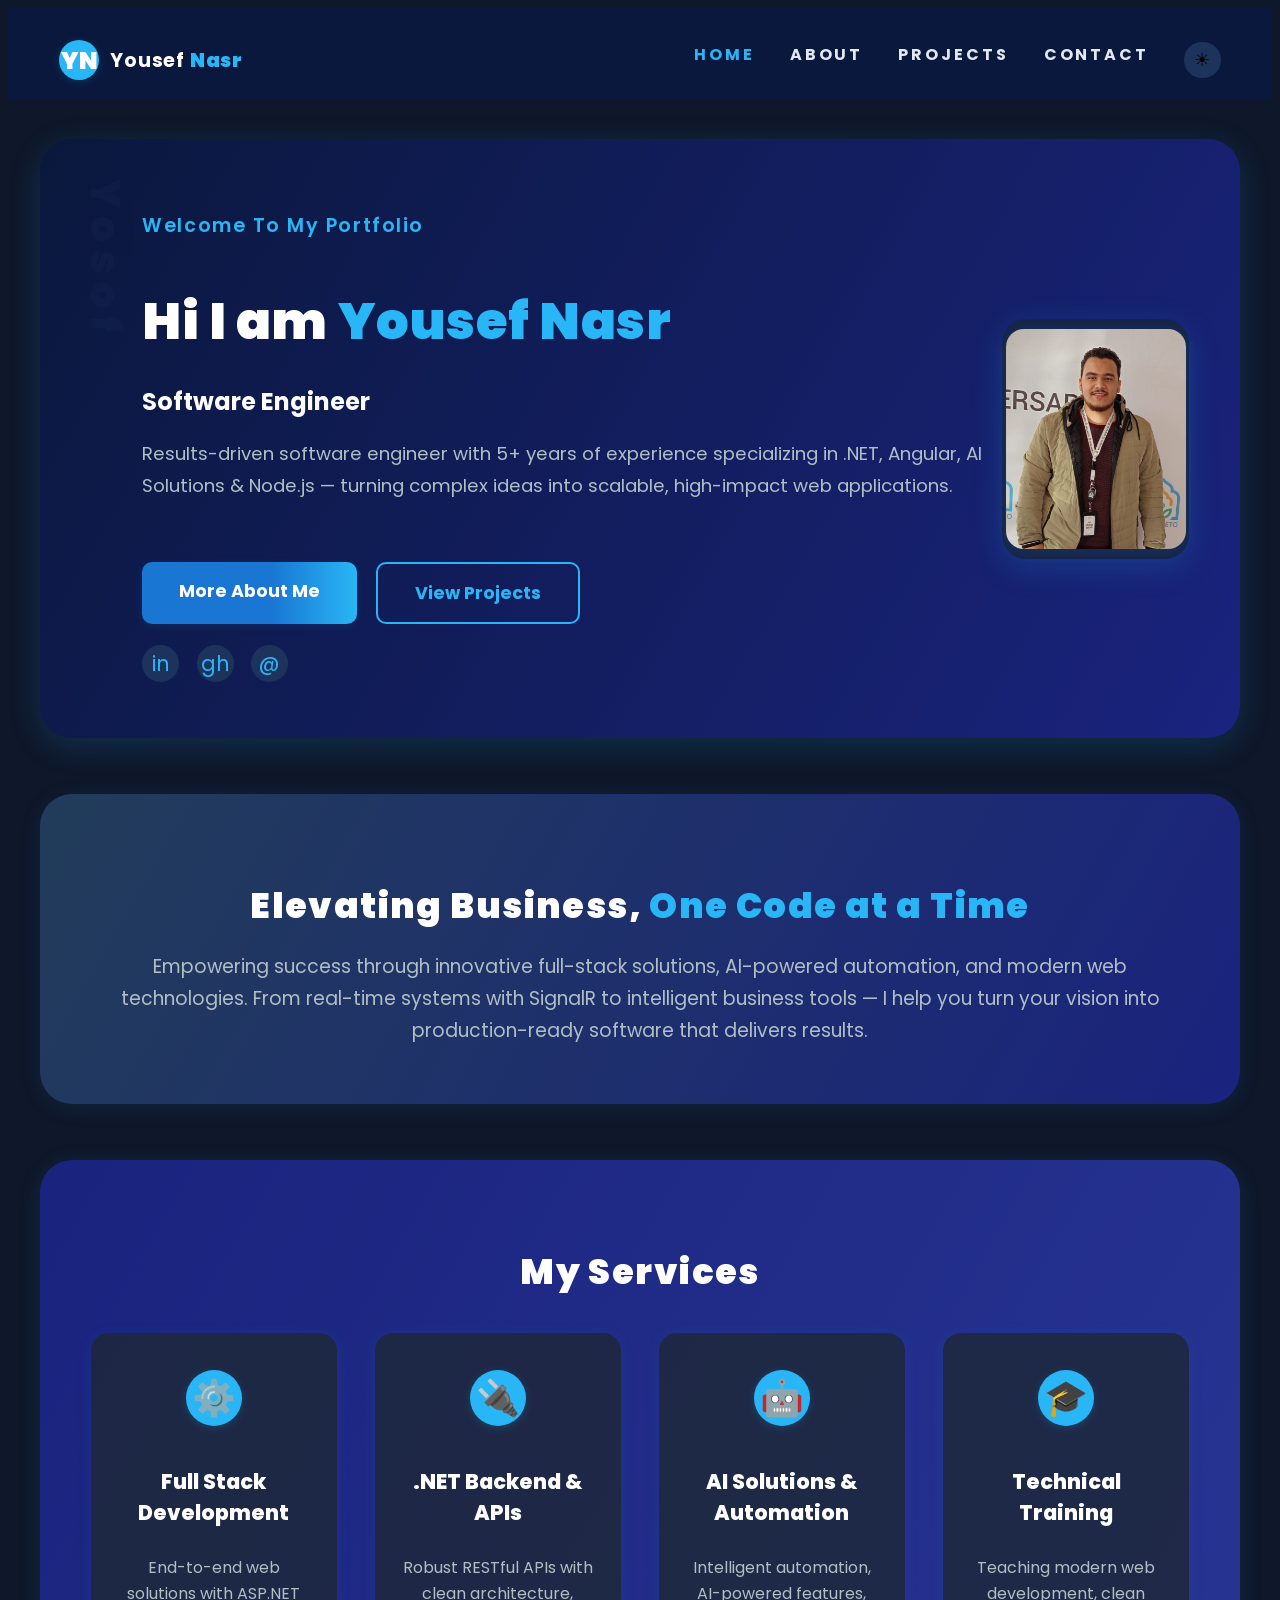
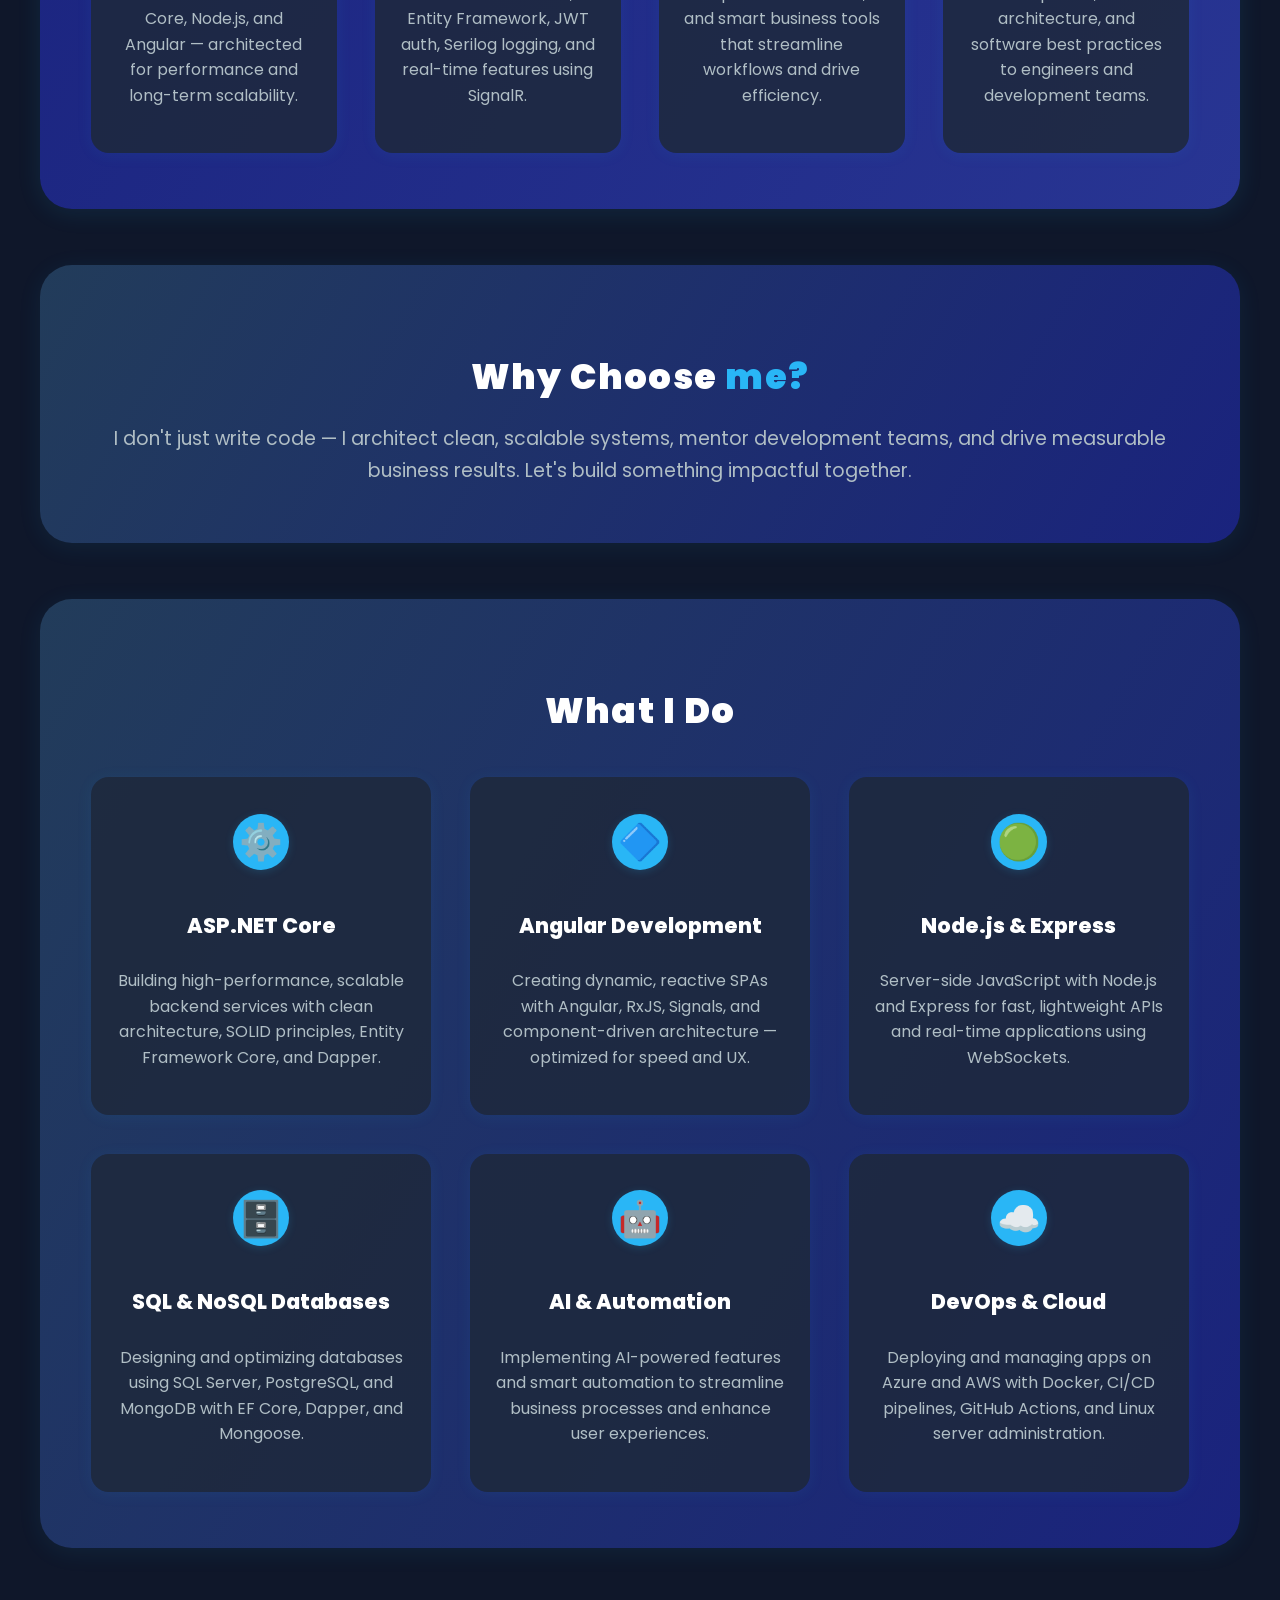
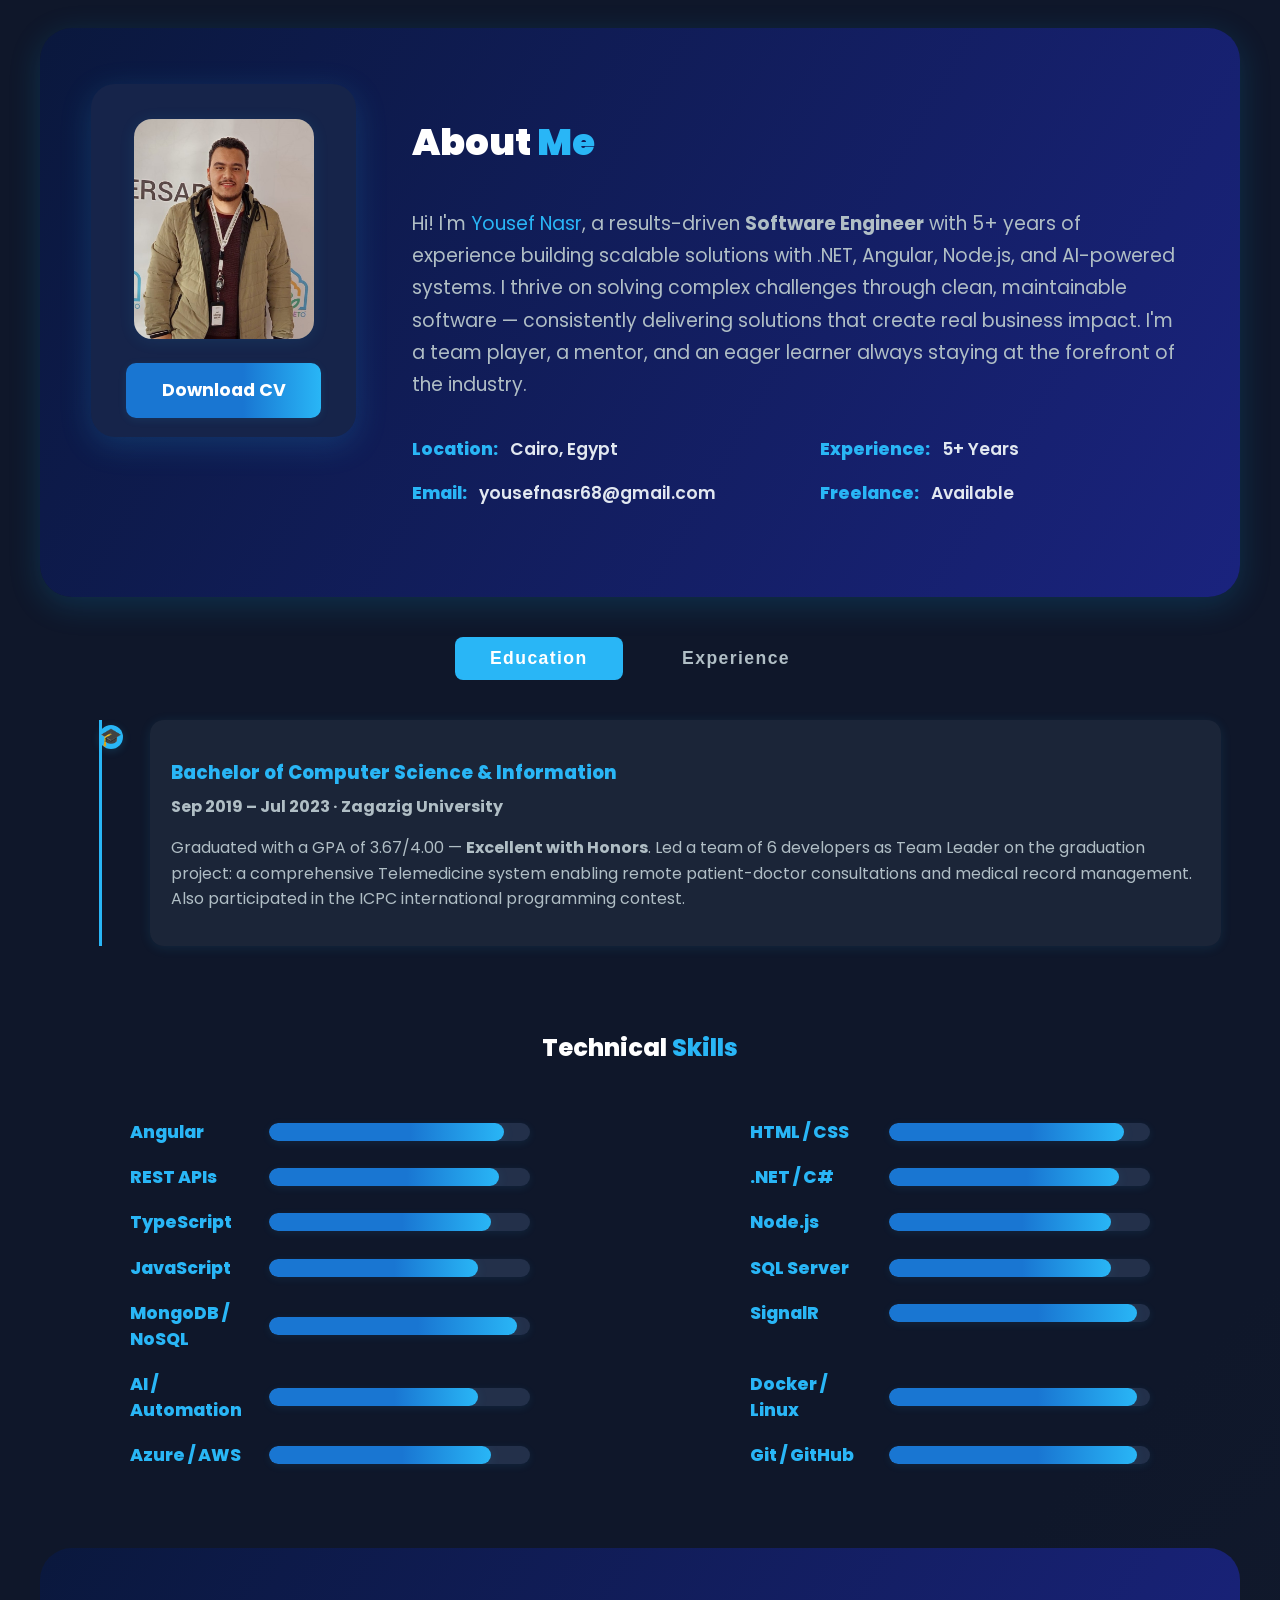
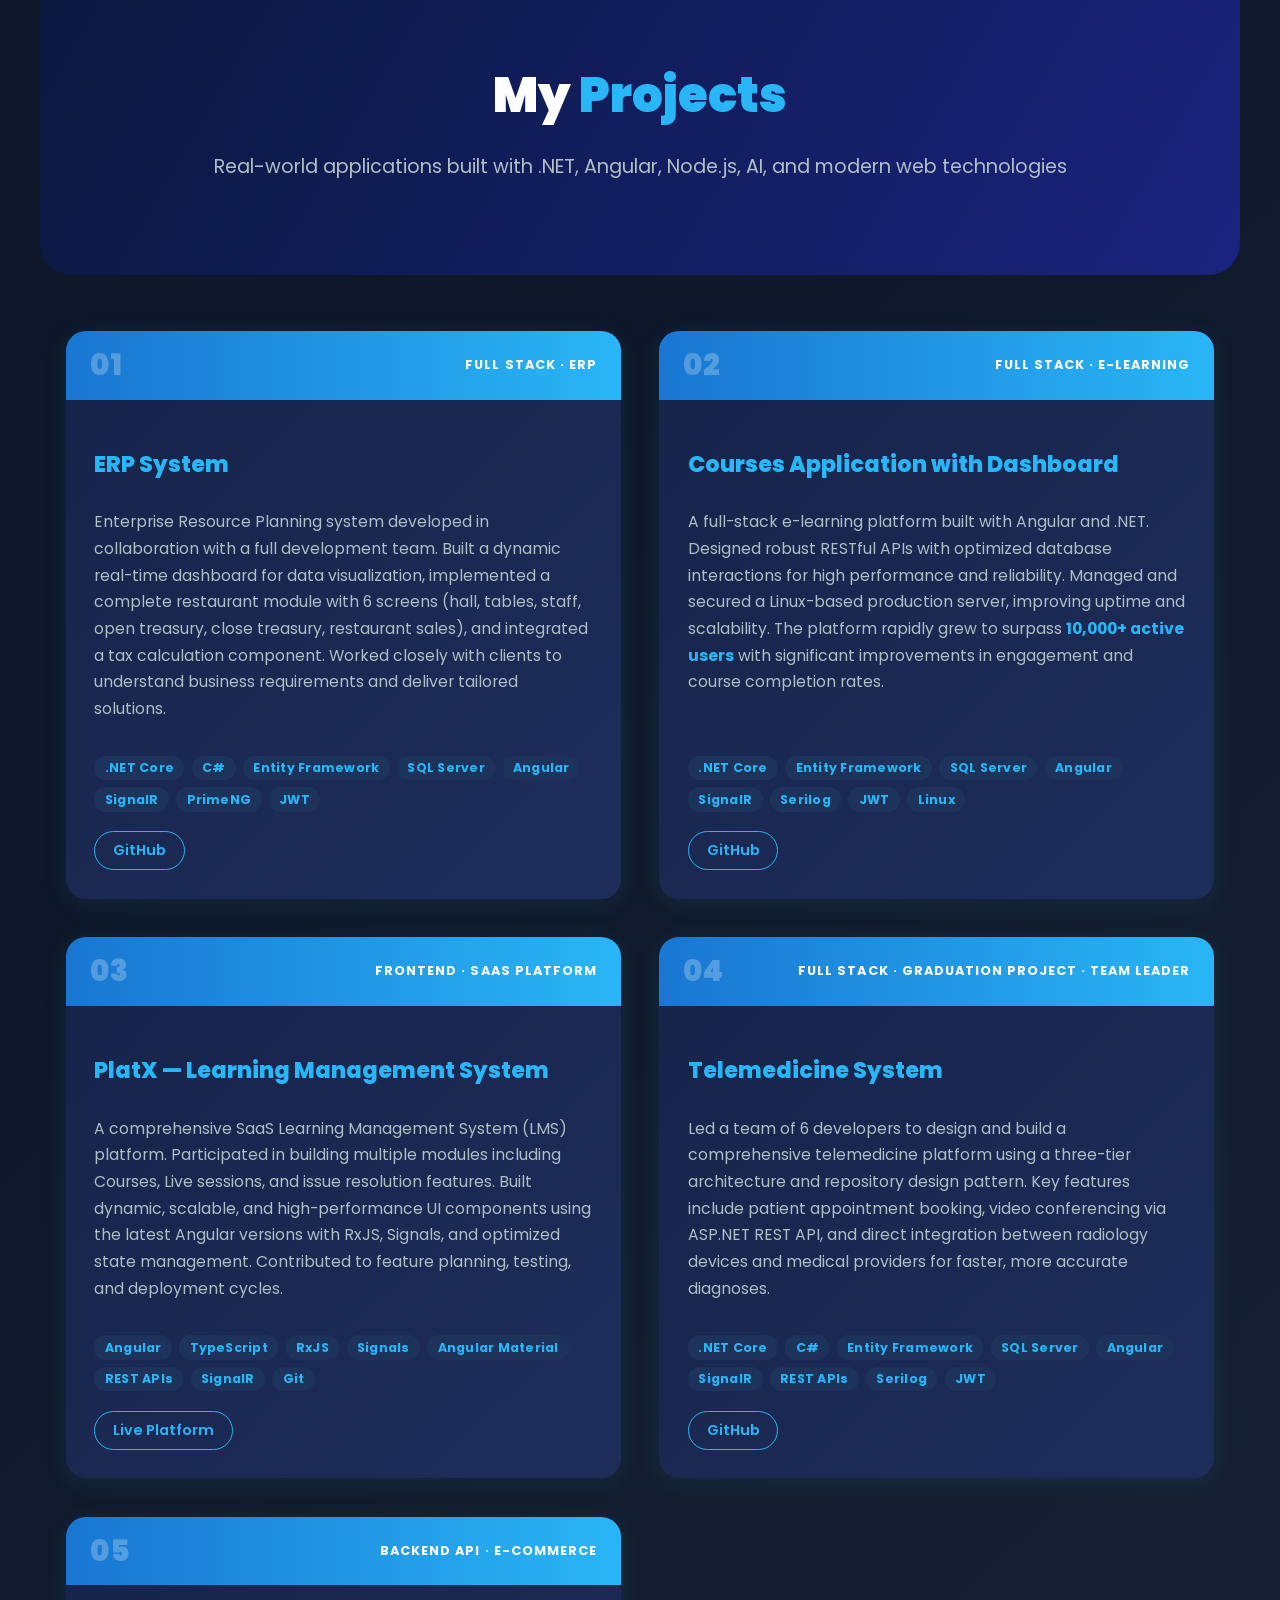
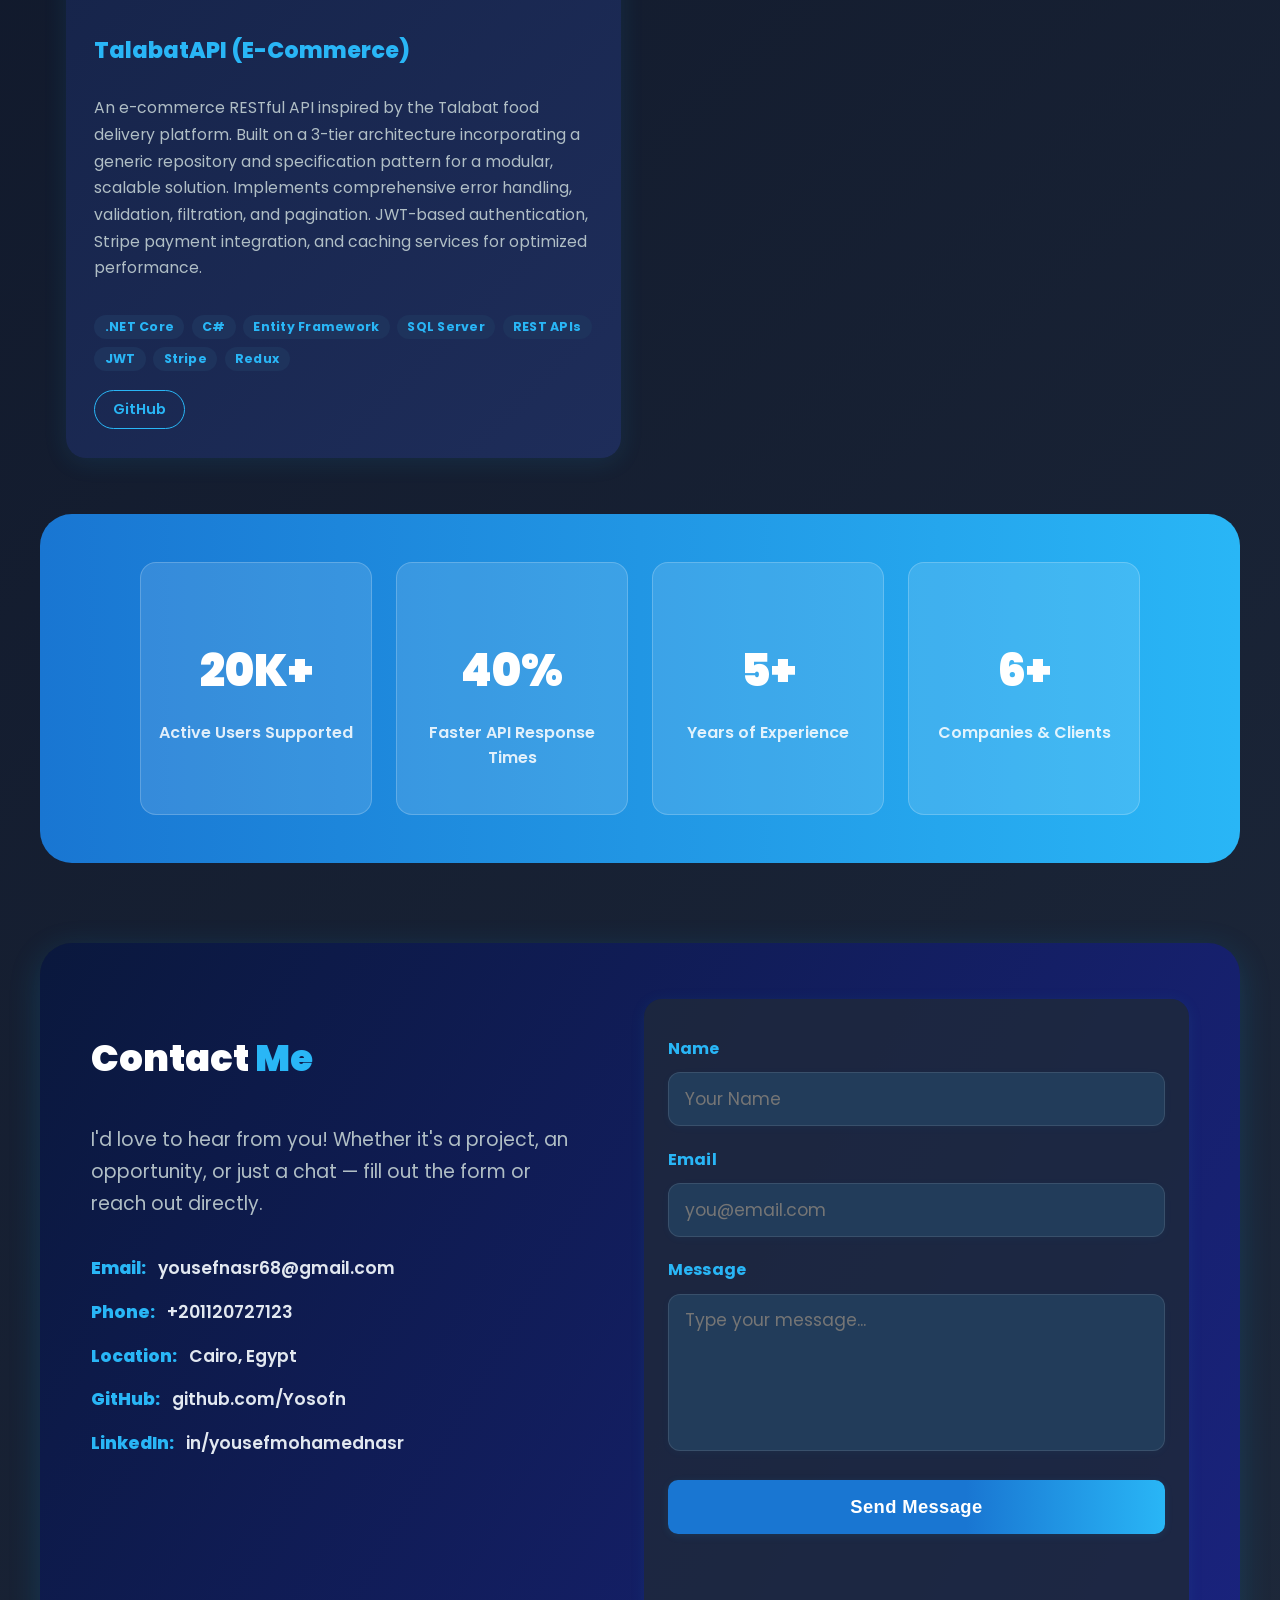
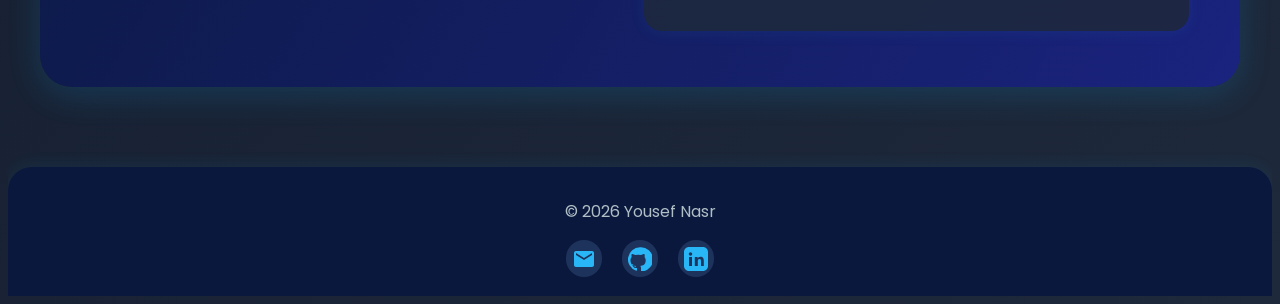
<file: index.html>
<!DOCTYPE html>
<html lang="en" data-theme="dark">

<head>
  <meta charset="UTF-8" />
  <meta name="viewport" content="width=device-width, initial-scale=1.0" />
  <title>Yousef Nasr | Software Engineer</title>
  <link rel="stylesheet" href="styles.css" />
  <link href="https://fonts.googleapis.com/css?family=Poppins:400,700,900&display=swap" rel="stylesheet" />
  <script>document.documentElement.setAttribute('data-theme', localStorage.getItem('theme') || 'dark');</script>
</head>

<body>
  <header class="main-header">
    <div class="logo-area">
      <span class="logo-circle">YN</span>
      <span class="logo-text">Yousef <span class="dreamer">Nasr</span></span>
    </div>
    <nav class="main-nav">
      <a href="#home" class="nav-link active">Home</a>
      <a href="#about" class="nav-link">About</a>
      <a href="#projects" class="nav-link">Projects</a>
      <a href="#contact" class="nav-link">Contact</a>
      <button class="theme-toggle" id="themeToggle" aria-label="Toggle theme"></button>
    </nav>
  </header>

  <main>
    <div id="home" class="page-section pt-24">
      <!-- HERO SECTION -->
      <section class="hero-card">
        <div class="vertical-text">Yosof</div>
        <div class="hero-content">
          <div class="hero-text">
            <h2>Welcome To My Portfolio</h2>
            <h1>Hi I am <span class="accent">Yousef Nasr</span></h1>
            <h3 id="typewriter"></h3>
            <p>Results-driven software engineer with 5+ years of experience specializing in .NET, Angular, AI Solutions
              &amp; Node.js — turning complex ideas into scalable, high-impact web applications.</p>
            <p class="hero-typewriter-sub" id="typewriter-subtitle"></p>
            <div class="hero-btns">
              <a href="#about" class="cta-btn">More About Me</a>
              <a href="#projects" class="cta-btn cta-btn-outline">View Projects</a>
            </div>
            <div class="hero-socials">
              <a href="https://www.linkedin.com/in/yousefmohamednasr/" target="_blank" aria-label="LinkedIn">in</a>
              <a href="https://github.com/Yosofn" target="_blank" aria-label="GitHub">gh</a>
              <a href="mailto:yousefnasr68@gmail.com" aria-label="Mail">@</a>
            </div>
          </div>
          <div class="hero-img-card">
            <!-- <div class="profile-badge">make success stories !</div> -->
            <img src="Assets/1.jpg" alt="Yousef Nasr" class="profile-img" />
          </div>
        </div>
      </section>

      <!-- MARKETING SECTION -->
      <section class="marketing-section">
        <h2>Elevating Business, <span class="accent">One Code at a Time</span></h2>
        <p class="marketing-desc">Empowering success through innovative full-stack solutions, AI-powered automation, and
          modern web technologies. From real-time systems with SignalR to intelligent business tools — I help you turn
          your vision into production-ready software that delivers results.</p>
      </section>

      <!-- SERVICES SECTION -->
      <section class="extra-services-section">
        <h2>My Services</h2>
        <div class="extra-services-grid">
          <div class="extra-service-card">
            <div class="extra-service-icon">⚙️</div>
            <h3>Full Stack Development</h3>
            <p>End-to-end web solutions with ASP.NET Core, Node.js, and Angular — architected for performance and
              long-term scalability.</p>
          </div>
          <div class="extra-service-card">
            <div class="extra-service-icon">🔌</div>
            <h3>.NET Backend &amp; APIs</h3>
            <p>Robust RESTful APIs with clean architecture, Entity Framework, JWT auth, Serilog logging, and real-time
              features using SignalR.</p>
          </div>
          <div class="extra-service-card">
            <div class="extra-service-icon">🤖</div>
            <h3>AI Solutions &amp; Automation</h3>
            <p>Intelligent automation, AI-powered features, and smart business tools that streamline workflows and drive
              efficiency.</p>
          </div>
          <div class="extra-service-card">
            <div class="extra-service-icon">🎓</div>
            <h3>Technical Training</h3>
            <p>Teaching modern web development, clean architecture, and software best practices to engineers and
              development teams.</p>
          </div>
        </div>
      </section>

      <!-- DETAILED SERVICES SECTION -->
      <!-- <section class="detailed-services-section">
      <div class="detailed-service-row">
        <div class="detailed-service-icon">⚙️</div>
        <div class="detailed-service-text">
          <h3>Full Stack .NET &amp; Angular Solutions</h3>
          <p>I design and build complete web applications from scratch — from scalable ASP.NET Core APIs with clean architecture to dynamic Angular SPAs. I focus on performance, maintainability, and real-world scalability, having supported platforms with over 20,000 active users and delivered 40% faster API response times through strategic upgrades.</p>
        </div>
      </div>
      <div class="detailed-service-row">
        <div class="detailed-service-icon">🤖</div>
        <div class="detailed-service-text">
          <h3>AI Solutions &amp; Smart Automation</h3>
          <p>Building intelligent systems that leverage AI to automate business processes, enhance decision-making, and improve user experiences. From smart recommendation engines to automated workflows — I bring AI capabilities into real-world applications to save time and maximize efficiency.</p>
        </div>
      </div>
      <div class="detailed-service-row">
        <div class="detailed-service-icon">🗄️</div>
        <div class="detailed-service-text">
          <h3>Node.js, Databases &amp; DevOps</h3>
          <p>Building server-side applications with Node.js and Express, designing databases with SQL Server, MongoDB, and PostgreSQL. Experienced with Docker, Azure, AWS, CI/CD pipelines, GitHub Actions, and managing Linux-based production servers — ensuring continuous, reliable delivery.</p>
        </div>
      </div>
    </section> -->

      <!-- WHY CHOOSE ME SECTION -->
      <section class="why-choose-section">
        <h2>Why Choose <span class="accent">me?</span></h2>
        <p class="why-choose-desc">I don't just write code — I architect clean, scalable systems, mentor development
          teams, and drive measurable business results. Let's build something impactful together.</p>
      </section>

      <!-- WHAT I DO SECTION -->
      <section class="what-i-do" id="services">
        <h2>What I Do</h2>
        <div class="services-grid">
          <div class="service-card">
            <div class="service-icon">⚙️</div>
            <h3>ASP.NET Core</h3>
            <p>Building high-performance, scalable backend services with clean architecture, SOLID principles, Entity
              Framework Core, and Dapper.</p>
          </div>
          <div class="service-card">
            <div class="service-icon">🔷</div>
            <h3>Angular Development</h3>
            <p>Creating dynamic, reactive SPAs with Angular, RxJS, Signals, and component-driven architecture —
              optimized for speed and UX.</p>
          </div>
          <div class="service-card">
            <div class="service-icon">🟢</div>
            <h3>Node.js &amp; Express</h3>
            <p>Server-side JavaScript with Node.js and Express for fast, lightweight APIs and real-time applications
              using WebSockets.</p>
          </div>
          <div class="service-card">
            <div class="service-icon">🗄️</div>
            <h3>SQL &amp; NoSQL Databases</h3>
            <p>Designing and optimizing databases using SQL Server, PostgreSQL, and MongoDB with EF Core, Dapper, and
              Mongoose.</p>
          </div>
          <div class="service-card">
            <div class="service-icon">🤖</div>
            <h3>AI &amp; Automation</h3>
            <p>Implementing AI-powered features and smart automation to streamline business processes and enhance user
              experiences.</p>
          </div>
          <div class="service-card">
            <div class="service-icon">☁️</div>
            <h3>DevOps &amp; Cloud</h3>
            <p>Deploying and managing apps on Azure and AWS with Docker, CI/CD pipelines, GitHub Actions, and Linux
              server administration.</p>
          </div>
        </div>
      </section>
    </div>
    <div id="about" class="page-section pt-24" style="margin-top: 5rem;">
      <section class="about-card">
        <div class="about-content">
          <div class="about-left-col"
            style="display: flex; flex-direction: column; align-items: center; max-width: 320px;">
            <div class="about-img-card" style="width: 100%;">
              <div class="about-img-wrapper">
                <img src="Assets/1.jpg" alt="Yousef Nasr" class="profile-img" />
                <a href="Assets/Yousef Mohamed Nasr.pdf" download class="download-cv-btn">Download CV</a>
              </div>
            </div>
            <!-- <div class="about-skills" style="margin-top: 1.5rem; text-align: center;">
              <div class="skills-badges" style="justify-content: center;">
                <span class="skill-badge">Angular</span>
                <span class="skill-badge">.NET Core</span>
                <span class="skill-badge">C#</span>
                <span class="skill-badge">Node.js</span>
                <span class="skill-badge">TypeScript</span>
                <span class="skill-badge">MongoDB</span>
                <span class="skill-badge">SQL Server</span>
                <span class="skill-badge">AI Solutions</span>
                <span class="skill-badge">SignalR</span>
                <span class="skill-badge">Docker</span>
                <span class="skill-badge">Azure</span>
                <span class="skill-badge">REST APIs</span>
              </div>
            </div> -->
          </div>
          <div class="about-bio">
            <h1>About <span class="accent">Me</span></h1>
            <p class="about-intro">
              Hi! I'm <span class="accent">Yousef Nasr</span>, a results-driven <b>Software Engineer</b> with 5+ years
              of experience building scalable solutions with .NET, Angular, Node.js, and AI-powered systems. I thrive on
              solving complex challenges through clean, maintainable software — consistently delivering solutions that
              create real business impact. I'm a team player, a mentor, and an eager learner always staying at the
              forefront of the industry.
            </p>
            <div class="about-facts">
              <div class="fact"><span>Location:</span> Cairo, Egypt</div>
              <div class="fact"><span>Experience:</span> 5+ Years</div>
              <div class="fact"><span>Email:</span> yousefnasr68@gmail.com</div>
              <div class="fact"><span>Freelance:</span> Available</div>
            </div>
          </div>
        </div>
      </section>


      <!-- RESUME SECTION WITH TABS -->
      <section class="about-resume-section">
        <div class="resume-tabs" style="margin-top:2.5rem;">
          <button class="tab-btn active" data-tab="about-edu">Education</button>
          <button class="tab-btn" data-tab="about-exp">Experience</button>
        </div>

        <div class="tab-content active" id="about-edu">
          <div class="timeline">
            <div class="timeline-item">
              <div class="timeline-dot">🎓</div>
              <div class="timeline-content">
                <h3>Bachelor of Computer Science &amp; Information</h3>
                <span>Sep 2019 – Jul 2023 · Zagazig University</span>
                <p>Graduated with a GPA of 3.67/4.00 — <strong>Excellent with Honors</strong>. Led a team of 6
                  developers as Team Leader on the graduation project: a comprehensive Telemedicine system enabling
                  remote patient-doctor consultations and medical record management. Also participated in the ICPC
                  international programming contest.</p>
              </div>
            </div>
          </div>
        </div>

        <div class="tab-content" id="about-exp">
          <div class="timeline">
            <div class="timeline-item">
              <div class="timeline-dot">💼</div>
              <div class="timeline-content">
                <h3>Full Stack Developer &amp; Instructor — BonianTech &amp; Egyptian Syndicate Engineers</h3>
                <span>Aug 2025 – Present · Part Time</span>
                <p>Building the Election Management System using ASP.NET Core, Angular, SQL Server, and SignalR for
                  real-time updates. Also conducting training sessions for engineers on modern web development, clean
                  architecture, and software best practices.</p>
              </div>
            </div>
            <div class="timeline-item">
              <div class="timeline-dot">🔷</div>
              <div class="timeline-content">
                <h3>Angular Developer — PlatX Software</h3>
                <span>Aug 2025 – Present · Part Time</span>
                <p>Working on a Learning Management System (LMS) SaaS platform. Building dynamic, high-performance UI
                  components using the latest Angular versions with RxJS, Signals, routing modules, and optimized state
                  management. Participating in feature planning, testing, and deployment cycles.</p>
              </div>
            </div>
            <div class="timeline-item">
              <div class="timeline-dot">⚙️</div>
              <div class="timeline-content">
                <h3>Full Stack Developer — Hesham Tarek Engineering Solutions</h3>
                <span>Sep 2024 – Present · Part Time</span>
                <p>Modernized a high-traffic legacy system by upgrading from .NET Framework 4.8 to .NET 8 — achieving
                  40% faster API response times. Refactored outdated code into clean, modular architecture, reducing
                  technical debt (30% faster feature delivery, 20% fewer bugs). Implemented Serilog logging and SignalR
                  for real-time features. Supporting 20,000+ active users.</p>
              </div>
            </div>
            <div class="timeline-item">
              <div class="timeline-dot">🎓</div>
              <div class="timeline-content">
                <h3>Coding Instructor — Iscool Career</h3>
                <span>Jun 2024 – Dec 2024 · Contract</span>
                <p>Developed innovative teaching methods including interactive coding exercises and gamified learning.
                  Tailored lesson plans to individual student needs and delivered complex programming concepts through
                  real-life examples and hands-on coding sessions.</p>
              </div>
            </div>
            <div class="timeline-item">
              <div class="timeline-dot">💻</div>
              <div class="timeline-content">
                <h3>Frontend Developer — BySmart Software</h3>
                <span>Sep 2022 – Sep 2024 · Full Time</span>
                <p>Worked on a large-scale ERP project with a full development team. Solved complex payment module
                  issues using a tree parent-child structure, built a real-time data visualization dashboard,
                  implemented a chat feature with SignalR, and enhanced system reporting capabilities.</p>
              </div>
            </div>
            <div class="timeline-item">
              <div class="timeline-dot">🌱</div>
              <div class="timeline-content">
                <h3>Full Stack Developer Intern — Route Academy</h3>
                <span>Jun 2021 – Aug 2021</span>
                <p>Built multiple projects (e-commerce, movies, notes, news) as a frontend developer. Gained backend
                  experience with C#, Entity Framework, SQL Server, and participated in MVC and RESTful API projects
                  including the Talabat e-commerce system and an Employee management system.</p>
              </div>
            </div>
          </div>
        </div>
      </section>


      <!-- TECHNICAL SKILLS SECTION -->
      <section class="about-skills-section" style="margin-top: 4rem;">
        <h1>Technical <span class="accent">Skills</span></h1>
        <div class="skills-list">
          <div class="skill-bar"><span>Angular</span>
            <div class="bar">
              <div class="fill" style="width: 90%;"></div>
            </div>
          </div>
          <div class="skill-bar"><span>HTML / CSS</span>
            <div class="bar">
              <div class="fill" style="width: 90%;"></div>
            </div>
          </div>

          <div class="skill-bar"><span>REST APIs</span>
            <div class="bar">
              <div class="fill" style="width: 88%;"></div>
            </div>
          </div>
          <div class="skill-bar"><span>.NET / C#</span>
            <div class="bar">
              <div class="fill" style="width: 88%;"></div>
            </div>
          </div>

          <div class="skill-bar"><span>TypeScript</span>
            <div class="bar">
              <div class="fill" style="width: 85%;"></div>
            </div>
          </div>
          <div class="skill-bar"><span>Node.js</span>
            <div class="bar">
              <div class="fill" style="width: 85%;"></div>
            </div>
          </div>

          <div class="skill-bar"><span>JavaScript</span>
            <div class="bar">
              <div class="fill" style="width: 80%;"></div>
            </div>
          </div>
          <div class="skill-bar"><span>SQL Server</span>
            <div class="bar">
              <div class="fill" style="width: 85%;"></div>
            </div>
          </div>

          <div class="skill-bar"><span>MongoDB /<br>NoSQL</span>
            <div class="bar">
              <div class="fill" style="width: 95%;"></div>
            </div>
          </div>
          <div class="skill-bar"><span>SignalR</span>
            <div class="bar">
              <div class="fill" style="width: 95%;"></div>
            </div>
          </div>

          <div class="skill-bar"><span>AI /<br>Automation</span>
            <div class="bar">
              <div class="fill" style="width: 80%;"></div>
            </div>
          </div>
          <div class="skill-bar"><span>Docker /<br>Linux</span>
            <div class="bar">
              <div class="fill" style="width: 95%;"></div>
            </div>
          </div>

          <div class="skill-bar"><span>Azure / AWS</span>
            <div class="bar">
              <div class="fill" style="width: 85%;"></div>
            </div>
          </div>
          <div class="skill-bar"><span>Git / GitHub</span>
            <div class="bar">
              <div class="fill" style="width: 95%;"></div>
            </div>
          </div>
        </div>
      </section>
    </div>
    <div id="projects" class="page-section pt-24" style="margin-top: 5rem;">
      <!-- PROJECTS HERO -->
      <section class="projects-hero">
        <div class="projects-hero-content">
          <h1>My <span class="accent">Projects</span></h1>
          <p>Real-world applications built with .NET, Angular, Node.js, AI, and modern web technologies</p>
        </div>
      </section>

      <!-- PROJECTS GRID -->
      <section class="projects-section">
        <div class="projects-grid">

          <!-- Project 1: ERP -->
          <div class="project-card-full">
            <div class="project-card-header">
              <span class="project-number">01</span>
              <span class="project-type">Full Stack · ERP</span>
            </div>
            <div class="project-card-content">
              <h2>ERP System</h2>
              <p>Enterprise Resource Planning system developed in collaboration with a full development team. Built a
                dynamic real-time dashboard for data visualization, implemented a complete restaurant module with 6
                screens (hall, tables, staff, open treasury, close treasury, restaurant sales), and integrated a tax
                calculation component. Worked closely with clients to understand business requirements and deliver
                tailored solutions.</p>
              <div class="tech-tags">
                <span class="tech-tag">.NET Core</span>
                <span class="tech-tag">C#</span>
                <span class="tech-tag">Entity Framework</span>
                <span class="tech-tag">SQL Server</span>
                <span class="tech-tag">Angular</span>
                <span class="tech-tag">SignalR</span>
                <span class="tech-tag">PrimeNG</span>
                <span class="tech-tag">JWT</span>
              </div>
              <div class="project-links">
                <a href="https://github.com/Yosofn" target="_blank" class="project-link">GitHub</a>
              </div>
            </div>
          </div>

          <!-- Project 2: Courses App -->
          <div class="project-card-full">
            <div class="project-card-header">
              <span class="project-number">02</span>
              <span class="project-type">Full Stack · E-Learning</span>
            </div>
            <div class="project-card-content">
              <h2>Courses Application with Dashboard</h2>
              <p>A full-stack e-learning platform built with Angular and .NET. Designed robust RESTful APIs with
                optimized database interactions for high performance and reliability. Managed and secured a Linux-based
                production server, improving uptime and scalability. The platform rapidly grew to surpass <strong
                  style="color:#29b6f6;">10,000+ active users</strong> with significant improvements in engagement and
                course completion rates.</p>
              <div class="tech-tags">
                <span class="tech-tag">.NET Core</span>
                <span class="tech-tag">Entity Framework</span>
                <span class="tech-tag">SQL Server</span>
                <span class="tech-tag">Angular</span>
                <span class="tech-tag">SignalR</span>
                <span class="tech-tag">Serilog</span>
                <span class="tech-tag">JWT</span>
                <span class="tech-tag">Linux</span>
              </div>
              <div class="project-links">
                <a href="https://github.com/Yosofn" target="_blank" class="project-link">GitHub</a>
              </div>
            </div>
          </div>

          <!-- Project 3: PlatX LMS -->
          <div class="project-card-full">
            <div class="project-card-header">
              <span class="project-number">03</span>
              <span class="project-type">Frontend · SaaS Platform</span>
            </div>
            <div class="project-card-content">
              <h2>PlatX — Learning Management System</h2>
              <p>A comprehensive SaaS Learning Management System (LMS) platform. Participated in building multiple
                modules including Courses, Live sessions, and issue resolution features. Built dynamic, scalable, and
                high-performance UI components using the latest Angular versions with RxJS, Signals, and optimized state
                management. Contributed to feature planning, testing, and deployment cycles.</p>
              <div class="tech-tags">
                <span class="tech-tag">Angular</span>
                <span class="tech-tag">TypeScript</span>
                <span class="tech-tag">RxJS</span>
                <span class="tech-tag">Signals</span>
                <span class="tech-tag">Angular Material</span>
                <span class="tech-tag">REST APIs</span>
                <span class="tech-tag">SignalR</span>
                <span class="tech-tag">Git</span>
              </div>
              <div class="project-links">
                <a href="https://platx.tryasp.net/" target="_blank" class="project-link">Live Platform</a>
              </div>
            </div>
          </div>

          <!-- Project 4: Telemedicine -->
          <div class="project-card-full">
            <div class="project-card-header">
              <span class="project-number">04</span>
              <span class="project-type">Full Stack · Graduation Project · Team Leader</span>
            </div>
            <div class="project-card-content">
              <h2>Telemedicine System</h2>
              <p>Led a team of 6 developers to design and build a comprehensive telemedicine platform using a three-tier
                architecture and repository design pattern. Key features include patient appointment booking, video
                conferencing via ASP.NET REST API, and direct integration between radiology devices and medical
                providers for faster, more accurate diagnoses.</p>
              <div class="tech-tags">
                <span class="tech-tag">.NET Core</span>
                <span class="tech-tag">C#</span>
                <span class="tech-tag">Entity Framework</span>
                <span class="tech-tag">SQL Server</span>
                <span class="tech-tag">Angular</span>
                <span class="tech-tag">SignalR</span>
                <span class="tech-tag">REST APIs</span>
                <span class="tech-tag">Serilog</span>
                <span class="tech-tag">JWT</span>
              </div>
              <div class="project-links">
                <a href="https://github.com/Yosofn" target="_blank" class="project-link">GitHub</a>
              </div>
            </div>
          </div>

          <!-- Project 5: TalabatAPI -->
          <div class="project-card-full">
            <div class="project-card-header">
              <span class="project-number">05</span>
              <span class="project-type">Backend API · E-Commerce</span>
            </div>
            <div class="project-card-content">
              <h2>TalabatAPI (E-Commerce)</h2>
              <p>An e-commerce RESTful API inspired by the Talabat food delivery platform. Built on a 3-tier
                architecture incorporating a generic repository and specification pattern for a modular, scalable
                solution. Implements comprehensive error handling, validation, filtration, and pagination. JWT-based
                authentication, Stripe payment integration, and caching services for optimized performance.</p>
              <div class="tech-tags">
                <span class="tech-tag">.NET Core</span>
                <span class="tech-tag">C#</span>
                <span class="tech-tag">Entity Framework</span>
                <span class="tech-tag">SQL Server</span>
                <span class="tech-tag">REST APIs</span>
                <span class="tech-tag">JWT</span>
                <span class="tech-tag">Stripe</span>
                <span class="tech-tag">Redux</span>
              </div>
              <div class="project-links">
                <a href="https://github.com/Yosofn" target="_blank" class="project-link">GitHub</a>
              </div>
            </div>
          </div>

        </div>
      </section>

      <!-- STATS SECTION -->
      <section class="projects-stats">
        <div class="projects-stats-grid">
          <div class="pstat-card">
            <h3>20K+</h3>
            <p>Active Users Supported</p>
          </div>
          <div class="pstat-card">
            <h3>40%</h3>
            <p>Faster API Response Times</p>
          </div>
          <div class="pstat-card">
            <h3>5+</h3>
            <p>Years of Experience</p>
          </div>
          <div class="pstat-card">
            <h3>6+</h3>
            <p>Companies &amp; Clients</p>
          </div>
        </div>
      </section>
    </div>
    <div id="contact" class="page-section pt-24" style="margin-top: 5rem; margin-bottom: 5rem;">
      <section class="contact-card">
        <div class="contact-content">
          <div class="contact-info">
            <h1>Contact <span class="accent">Me</span></h1>
            <p class="contact-intro">I'd love to hear from you! Whether it's a project, an opportunity, or just a chat —
              fill out the form or reach out directly.</p>
            <div class="contact-details">
              <div class="contact-detail"><span>Email:</span> yousefnasr68@gmail.com</div>
              <div class="contact-detail"><span>Phone:</span> +201120727123</div>
              <div class="contact-detail"><span>Location:</span> Cairo, Egypt</div>
              <div class="contact-detail"><span>GitHub:</span> github.com/Yosofn</div>
              <div class="contact-detail"><span>LinkedIn:</span> in/yousefmohamednasr</div>
            </div>
          </div>
          <form id="contactForm" class="contact-form">
            <div class="form-group">
              <label for="name">Name</label>
              <input type="text" id="name" name="name" placeholder="Your Name" required />
            </div>
            <div class="form-group">
              <label for="email">Email</label>
              <input type="email" id="email" name="email" placeholder="you@email.com" required />
            </div>
            <div class="form-group">
              <label for="message">Message</label>
              <textarea id="message" name="message" rows="5" placeholder="Type your message..." required></textarea>
            </div>
            <button type="submit" class="cta-btn" id="submitBtn">Send Message</button>
            <p id="formStatus" class="form-status"></p>
          </form>
        </div>
      </section>
    </div>
  </main>


  <footer>
    <span>&copy; 2026 Yousef Nasr</span>
    <div class="socials">
      <a href="mailto:yousefnasr68@gmail.com" aria-label="Email">
        <svg width="24" height="24" fill="currentColor" viewBox="0 0 24 24">
          <path
            d="M20 4H4c-1.1 0-2 .9-2 2v12c0 1.1.9 2 2 2h16c1.1 0 2-.9 2-2V6c0-1.1-.9-2-2-2zm0 4l-8 5-8-5V6l8 5 8-5v2z" />
        </svg>
      </a>
      <a href="https://github.com/Yosofn" target="_blank" aria-label="GitHub">
        <svg width="24" height="24" fill="currentColor">
          <use xlink:href="#github"></use>
        </svg>
      </a>
      <a href="https://www.linkedin.com/in/yousefmohamednasr/" target="_blank" aria-label="LinkedIn">
        <svg width="24" height="24" fill="currentColor">
          <use xlink:href="#linkedin"></use>
        </svg>
      </a>
    </div>
  </footer>
  <script src="typewriter.js"></script>
  <script>

    // Resume tab switching
    const tabBtns = document.querySelectorAll('.resume-tabs .tab-btn');
    const tabContents = document.querySelectorAll('.tab-content');
    tabBtns.forEach(btn => {
      btn.addEventListener('click', () => {
        tabBtns.forEach(b => b.classList.remove('active'));
        btn.classList.add('active');
        tabContents.forEach(tc => tc.classList.remove('active'));
        const targetId = btn.getAttribute('data-tab');
        if (targetId && document.getElementById(targetId)) {
          document.getElementById(targetId).classList.add('active');
        }
      });
    });

    // Google Sheets form submission
    const GOOGLE_SHEET_URL = 'https://script.google.com/macros/s/AKfycbyWVaGXQ-vubdLWszNzYS4cWqek7jzCVhZoL58ApA-GL0DmXae4caJmZ_cMOPnU1I9adA/exec';
    const contactForm = document.getElementById('contactForm');
    if (contactForm) {
      contactForm.addEventListener('submit', async (e) => {
        e.preventDefault();
        const btn = document.getElementById('submitBtn');
        const status = document.getElementById('formStatus');
        const form = e.target;

        btn.disabled = true;
        btn.textContent = 'Sending...';
        status.textContent = '';
        status.className = 'form-status';

        const data = {
          name: document.getElementById('name').value,
          email: document.getElementById('email').value,
          message: document.getElementById('message').value,
          timestamp: new Date().toLocaleString()
        };

        try {
          const res = await fetch(GOOGLE_SHEET_URL, {
            method: 'POST',
            mode: 'no-cors',
            headers: { 'Content-Type': 'application/json' },
            body: JSON.stringify(data)
          });
          status.textContent = 'Message sent successfully! I will get back to you soon.';
          status.className = 'form-status form-success';
          form.reset();
        } catch (err) {
          status.textContent = 'Failed to send message. Please try again or email me directly.';
          status.className = 'form-status form-error';
        } finally {
          btn.disabled = false;
          btn.textContent = 'Send Message';
        }
      });
    }

    // Scrollspy and Reveal Logic
    const sections = document.querySelectorAll('.page-section');
    const navLinks = document.querySelectorAll('.nav-link');

    window.addEventListener('scroll', () => {
      let current = '';
      sections.forEach(section => {
        const sectionTop = section.offsetTop;
        const sectionHeight = section.clientHeight;
        if (pageYOffset >= (sectionTop - 200)) {
          current = section.getAttribute('id');
        }
      });

      navLinks.forEach(link => {
        link.classList.remove('active');
        if (link.getAttribute('href').includes(current)) {
          link.classList.add('active');
        }
      });
    });

    // Reveal animations
    const revealElements = document.querySelectorAll('.hero-card, .marketing-section, .extra-services-section, .why-choose-section, .what-i-do, .about-card, .about-resume-section, .about-skills-section, .projects-hero, .projects-section, .projects-stats, .contact-card');
    revealElements.forEach(el => el.classList.add('reveal'));

    const revealObserver = new IntersectionObserver((entries, observer) => {
      entries.forEach(entry => {
        if (entry.isIntersecting) {
          entry.target.classList.add('active');
          observer.unobserve(entry.target);
        }
      });
    }, { threshold: 0.1 });

    revealElements.forEach(el => revealObserver.observe(el));

    document.getElementById('themeToggle').addEventListener('click', () => {
      const current = document.documentElement.getAttribute('data-theme');
      const next = current === 'dark' ? 'light' : 'dark';
      document.documentElement.setAttribute('data-theme', next);
      localStorage.setItem('theme', next);
    });
  </script>
  <!-- SVG icons -->
  <svg style="display:none;">
    <symbol id="github" viewBox="0 0 24 24">
      <path
        d="M12 .3a12 12 0 0 0-3.8 23.4c.6.1.8-.3.8-.6v-2.2c-3.3.7-4-1.6-4-1.6-.5-1.2-1.2-1.5-1.2-1.5-1-.7.1-.7.1-.7 1.1.1 1.7 1.1 1.7 1.1 1 .1.7 1.7 1.7 2.1.2-.7.4-1.1.7-1.4-2.7-.3-5.5-1.3-5.5-5.7 0-1.3.5-2.3 1.2-3.2-.1-.3-.5-1.5.1-3.1 0 0 1-.3 3.3 1.2a11.5 11.5 0 0 1 6 0c2.3-1.5 3.3-1.2 3.3-1.2.6 1.6.2 2.8.1 3.1.7.9 1.2 1.9 1.2 3.2 0 4.4-2.8 5.4-5.5 5.7.4.3.8 1 .8 2v3c0 .3.2.7.8.6A12 12 0 0 0 12 .3" />
    </symbol>
    <symbol id="linkedin" viewBox="0 0 24 24">
      <path
        d="M19 0h-14c-2.8 0-5 2.2-5 5v14c0 2.8 2.2 5 5 5h14c2.8 0 5-2.2 5-5v-14c0-2.8-2.2-5-5-5zm-11 19h-3v-9h3v9zm-1.5-10.3c-1 0-1.7-.8-1.7-1.7s.7-1.7 1.7-1.7c1 0 1.7.8 1.7 1.7s-.7 1.7-1.7 1.7zm13.5 10.3h-3v-4.5c0-1.1 0-2.5-1.5-2.5s-1.7 1.2-1.7 2.4v4.6h-3v-9h2.8v1.2h.1c.4-.7 1.3-1.5 2.7-1.5 2.9 0 3.4 1.9 3.4 4.3v5z" />
    </symbol>
  </svg>
</body>

</html>
</file>
<file: styles.css>
/* --- HEADER --- */
.main-header {
  display: flex;
  justify-content: space-between;
  align-items: center;
  padding: 2rem 4vw 1.2rem 4vw;
  background: #0a183d;
  position: sticky;
  top: 0;
  z-index: 100;
}
.logo-area {
  display: flex;
  align-items: center;
  gap: 0.7rem;
}
.logo-circle {
  background: #29b6f6;
  color: #fff;
  font-weight: 900;
  font-size: 1.5rem;
  border-radius: 50%;
  width: 2.5rem;
  height: 2.5rem;
  display: flex;
  align-items: center;
  justify-content: center;
  box-shadow: 0 2px 8px rgba(41,182,246,0.18);
}
.logo-text {
  font-family: 'Poppins', Arial, sans-serif;
  font-size: 1.2rem;
  font-weight: 700;
  color: #fff;
  letter-spacing: 0.04em;
}
.logo-text .dreamer {
  color: #29b6f6;
  font-weight: 900;
}
.main-nav {
  display: flex;
  gap: 2.2rem;
}
.main-nav a {
  color: #e2e8f0;
  text-decoration: none;
  font-family: 'Poppins', Arial, sans-serif;
  font-weight: 700;
  letter-spacing: 0.18em;
  text-transform: uppercase;
  font-size: 1rem;
  transition: color 0.18s;
  position: relative;
}
.main-nav a.active,
.main-nav a:hover {
  color: #29b6f6;
}

/* --- HERO SECTION --- */
.hero-card {
  background: linear-gradient(120deg, #0a183d 0%, #1a237e 100%);
  border-radius: 32px;
  margin: 2.5rem auto 0 auto;
  max-width: 1200px;
  position: relative;
  min-height: 420px;
  box-shadow: 0 8px 32px 0 rgba(14,165,233,0.18);
  overflow: hidden;
  display: flex;
  align-items: stretch;
}
.vertical-text {
  writing-mode: vertical-rl;
  text-orientation: mixed;
  font-size: 2.5rem;
  font-weight: 900;
  color: #1e335c;
  opacity: 0.18;
  letter-spacing: 0.2em;
  position: absolute;
  left: 2.2rem;
  top: 2.5rem;
  user-select: none;
  z-index: 1;
}
.hero-content {
  display: flex;
  flex-direction: row;
  align-items: center;
  justify-content: space-between;
  width: 100%;
  padding: 3.5rem 4vw 3.5rem 8vw;
  position: relative;
  z-index: 2;
}
.hero-text {
  flex: 1 1 0;
  z-index: 2;
}
.hero-text h2 {
  color: #29b6f6;
  font-size: 1.2rem;
  font-weight: 600;
  letter-spacing: 0.08em;
  margin-bottom: 0.7rem;
}
.hero-text h1 {
  color: #fff;
  font-size: 3.2rem;
  font-weight: 900;
  margin-bottom: 0.4rem;
  letter-spacing: 0.01em;
}
.hero-text h3 {
  color: #fff;
  font-size: 1.5rem;
  font-weight: 700;
  margin-bottom: 1.2rem;
}
.hero-text p {
  color: #b0bec5;
  font-size: 1.15rem;
  margin-bottom: 1rem;
  line-height: 1.75;
}
.hero-typewriter-sub {
  color: #29b6f6;
  font-size: 1rem;
  font-weight: 700;
  letter-spacing: 0.08em;
  margin-bottom: 1.2rem;
  min-height: 1.4em;
}
.hero-btns {
  display: flex;
  gap: 1.2rem;
  margin-bottom: 1.3rem;
}
.cta-btn {
  background: linear-gradient(90deg, #1976d2 60%, #29b6f6 100%);
  color: #fff;
  padding: 1rem 2.3rem;
  border-radius: 10px;
  font-weight: 700;
  border: none;
  text-decoration: none;
  font-size: 1.1rem;
  box-shadow: 0 2px 8px rgba(41,182,246,0.10);
  transition: background 0.18s, color 0.18s;
}
.cta-btn:hover {
  background: linear-gradient(90deg, #29b6f6 60%, #1976d2 100%);
  color: #fff;
}
.cta-btn-outline {
  background: transparent !important;
  border: 2px solid #29b6f6;
  color: #29b6f6 !important;
  box-shadow: none;
}
.cta-btn-outline:hover {
  background: #29b6f6 !important;
  color: #fff !important;
}
.hero-socials {
  display: flex;
  gap: 1.1rem;
  margin-top: 0.7rem;
}
.hero-socials a {
  background: #1e335c;
  color: #29b6f6;
  font-size: 1.3rem;
  width: 2.3rem;
  height: 2.3rem;
  border-radius: 50%;
  display: flex;
  align-items: center;
  justify-content: center;
  text-decoration: none;
  transition: background 0.18s, color 0.18s;
}
.hero-socials a:hover {
  background: #29b6f6;
  color: #fff;
}
.hero-img-card {
  position: relative;
  background: #16244a;
  border-radius: 24px;
  box-shadow: 0 8px 32px 0 rgba(41,182,246,0.18);
  padding: .2rem .2rem .2rem .2rem;
  display: flex;
  align-items: center;
  justify-content: center;
  min-width: 70px;
  min-height: 240px;
}
.profile-badge {
  position: absolute;
  top: 1.2rem;
  left: 50%;
  transform: translateX(-50%) rotate(-18deg);
  background: linear-gradient(90deg, #1976d2 60%, #29b6f6 100%);
  color: #fff;
  font-size: 1rem;
  font-weight: 700;
  padding: 0.4rem 1.2rem;
  border-radius: 8px;
  box-shadow: 0 2px 8px rgba(41,182,246,0.18);
  z-index: 3;
  letter-spacing: 0.08em;
}
.profile-img {
  width: 180px;
  height: 220px;
  object-fit: cover;
  border-radius: 18px;
  box-shadow: 0 2px 16px rgba(41,182,246,0.10);
  background: #1e335c;
}

/* --- WHAT I DO --- */
.what-i-do {
  background: linear-gradient(120deg, #223c5a 0%, #1a237e 100%);
  border-radius: 32px;
  margin: 3.5rem auto 0 auto;
  max-width: 1200px;
  box-shadow: 0 4px 24px 0 rgba(41,182,246,0.08);
  padding: 3.5rem 4vw;
}
.what-i-do h2 {
  color: #fff;
  font-size: 2.2rem;
  font-weight: 900;
  margin-bottom: 2.5rem;
  letter-spacing: 0.04em;
  text-align: center;
}
.services-grid {
  display: grid;
  grid-template-columns: repeat(3, 1fr);
  gap: 2.4rem;
  justify-items: center;
  align-items: stretch;
  width: 100%;
}
.service-card {
  background: rgba(30,41,59,0.85);
  border-radius: 18px;
  box-shadow: 0 2px 16px rgba(41,182,246,0.08);
  padding: 2.3rem 1.5rem 1.8rem 1.5rem;
  text-align: center;
  color: #fff;
  display: flex;
  flex-direction: column;
  align-items: center;
  transition: transform 0.18s, box-shadow 0.18s;
  position: relative;
}
.service-card:hover {
  transform: translateY(-8px) scale(1.03);
  box-shadow: 0 8px 32px 0 rgba(41,182,246,0.18);
}
.service-icon {
  background: #29b6f6;
  color: #fff;
  font-size: 2.2rem;
  width: 3.5rem;
  height: 3.5rem;
  border-radius: 50%;
  display: flex;
  align-items: center;
  justify-content: center;
  margin-bottom: 1.2rem;
  box-shadow: 0 2px 8px rgba(41,182,246,0.18);
}
.service-card h3 {
  font-size: 1.3rem;
  font-weight: 800;
  margin-bottom: 0.7rem;
}
.service-card p {
  color: #b0bec5;
  font-size: 1rem;
  line-height: 1.6;
}

/* --- RESUME SECTION --- */
.resume-section {
  background: linear-gradient(120deg, #1a237e 0%, #283593 100%);
  border-radius: 32px;
  margin: 3.5rem auto 0 auto;
  max-width: 1200px;
  box-shadow: 0 4px 24px 0 rgba(41,182,246,0.10);
  padding: 3.5rem 4vw;
}
.resume-section h2 {
  color: #fff;
  font-size: 2.2rem;
  font-weight: 900;
  margin-bottom: 2.5rem;
  letter-spacing: 0.04em;
  text-align: center;
}
.resume-tabs {
  display: flex;
  justify-content: center;
  align-items: center;
  gap: 1.5rem;
  margin-bottom: 2.5rem;
  width: 100%;
}
.tab-btn {
  background: none;
  border: none;
  color: #b0bec5;
  font-size: 1.1rem;
  font-weight: 700;
  letter-spacing: 0.08em;
  padding: 0.7rem 2.2rem;
  border-radius: 8px;
  cursor: pointer;
  transition: background 0.18s, color 0.18s;
}
.tab-btn.active, .tab-btn:hover {
  background: #29b6f6;
  color: #fff;
}
.resume-content {
  width: 100%;
}
.tab-content {
  display: none;
}
.tab-content.active {
  display: flex;
  gap: 2.3rem;
  flex-wrap: wrap;
  justify-content: center;
  align-items: center;
  width: 100%;
}
.resume-card {
  background: #283593;
  border-radius: 12px;
  box-shadow: 0 2px 12px rgba(41,182,246,0.10);
  padding: 1.7rem 1.3rem 1.3rem 1.3rem;
  margin-bottom: 1.7rem;
  min-width: 220px;
  color: #fff;
  flex: 1 1 220px;
  text-align: center;
}
.resume-card h3 {
  font-size: 1.2rem;
  font-weight: 800;
  margin-bottom: 0.5rem;
}
.resume-card span {
  color: #29b6f6;
  font-size: 1rem;
  font-weight: 700;
  margin-bottom: 0.7rem;
  display: block;
}
.resume-card p {
  color: #b0bec5;
  font-size: 1rem;
  line-height: 1.6;
}

/* --- PORTFOLIO SECTION --- */
.portfolio-section {
  background: linear-gradient(120deg, #223c5a 0%, #232b47 100%);
  border-radius: 32px;
  margin: 3.5rem auto 0 auto;
  max-width: 1200px;
  box-shadow: 0 4px 24px 0 rgba(41,182,246,0.08);
  padding: 3.5rem 4vw;
}
.portfolio-section h2 {
  color: #fff;
  font-size: 2.2rem;
  font-weight: 900;
  margin-bottom: 2.5rem;
  letter-spacing: 0.04em;
  text-align: center;
}
.portfolio-grid {
  display: grid;
  grid-template-columns: repeat(3, 1fr);
  gap: 2.4rem;
  justify-items: center;
  align-items: stretch;
  width: 100%;
}
.portfolio-card {
  background: #25325b;
  border-radius: 18px;
  box-shadow: 0 2px 16px rgba(41,182,246,0.08);
  overflow: hidden;
  transition: transform 0.18s, box-shadow 0.18s;
  width: 100%;
  position: relative;
  min-height: 220px;
  display: flex;
  align-items: stretch;
  justify-content: center;
}
.portfolio-card img {
  width: 100%;
  height: 220px;
  object-fit: cover;
  display: block;
  border-radius: 0;
}
.portfolio-overlay {
  position: absolute;
  top: 0; left: 0; right: 0; bottom: 0;
  background: rgba(30,41,59,0.82);
  color: #fff;
  font-size: 1.2rem;
  font-weight: 700;
  display: flex;
  flex-direction: column;
  align-items: center;
  justify-content: center;
  opacity: 0;
  transition: opacity 0.18s;
  text-align: center;
  pointer-events: none;
}
.portfolio-card:hover .portfolio-overlay {
  opacity: 1;
  pointer-events: auto;
}
.portfolio-overlay span {
  color: #29b6f6;
  font-size: 1rem;
  font-weight: 600;
  margin-top: 0.5rem;
}

/* --- GENERAL --- */
body {
  font-family: 'Poppins', 'Open Sans', Arial, sans-serif;
  background: linear-gradient(135deg, #0f172a 60%, #1e293b 100%);
  color: #fff;
  min-height: 100vh;
  scroll-behavior: smooth;
  height: 100%;
  overflow-y: auto;
}
h1, h2, h3, h4, h5, h6 {
  font-family: 'Poppins', 'Open Sans', Arial, sans-serif;
  color: #fff;
  font-weight: 800;
  margin-bottom: 1.2rem;
}
.accent {
  color: #29b6f6;
}

/* --- FOOTER --- */
footer {
  background: #0a183d;
  color: #b0bec5;
  text-align: center;
  padding: 2rem 0 1.2rem 0;
  margin-top: 3rem;
  border-radius: 24px 24px 0 0;
  box-shadow: 0 -2px 16px rgba(41,182,246,0.08);
}
footer .socials {
  margin-top: 1rem;
  display: flex;
  justify-content: center;
  gap: 1.2rem;
}
footer .socials a {
  color: #29b6f6;
  font-size: 1.3rem;
  background: #1e335c;
  border-radius: 50%;
  width: 2.3rem;
  height: 2.3rem;
  display: flex;
  align-items: center;
  justify-content: center;
  text-decoration: none;
  transition: background 0.18s, color 0.18s;
}
footer .socials a:hover {
  background: #29b6f6;
  color: #fff;
}

/* --- RESPONSIVE --- */
@media (max-width: 1100px) {
  .hero-card, .what-i-do, .resume-section, .portfolio-section {
    max-width: 98vw;
    padding-left: 2vw;
    padding-right: 2vw;
  }
  .hero-content {
    flex-direction: column;
    padding: 3.5rem 2vw;
    gap: 2.5rem;
  }
}
@media (max-width: 900px) {
  .services-grid, .portfolio-grid {
    grid-template-columns: 1fr 1fr;
  }
  .hero-content {
    flex-direction: column;
    padding: 2.5rem 2vw;
    gap: 2.5rem;
  }
  .vertical-text {
    display: none;
  }
}
@media (max-width: 600px) {
  .main-header {
    flex-direction: column;
    gap: 1.2rem;
    padding: 1.2rem 2vw;
  }
  .services-grid, .portfolio-grid {
    grid-template-columns: 1fr;
  }
  .hero-card, .what-i-do, .resume-section, .portfolio-section {
    padding: 1.2rem 1vw;
    border-radius: 18px;
  }
  .hero-img-card {
    min-width: 160px;
    min-height: 180px;
    padding: 1.2rem;
  }
  .profile-img {
    width: 110px;
    height: 130px;
  }
}

/* --- ABOUT PAGE --- */
.about-card {
  background: linear-gradient(120deg, #0a183d 0%, #1a237e 100%);
  border-radius: 32px;
  margin: 3.5rem auto 0 auto;
  max-width: 1200px;
  box-shadow: 0 8px 32px 0 rgba(14,165,233,0.18);
  padding: 3.5rem 4vw;
  display: flex;
  flex-direction: column;
  align-items: center;
}
.about-content {
  display: flex;
  flex-direction: row;
  align-items: flex-start;
  gap: 3.5rem;
  width: 100%;
}
.about-img-card {
  background: #16244a;
  border-radius: 24px;
  box-shadow: 0 8px 32px 0 rgba(41,182,246,0.18);
  padding: 2.2rem 2.2rem 1.2rem 2.2rem;
  display: flex;
  align-items: center;
  justify-content: center;
  min-width: 220px;
  min-height: 260px;
}
.about-bio {
  flex: 1 1 0;
  display: flex;
  flex-direction: column;
  justify-content: center;
}
.about-bio h1 {
  font-size: 2.3rem;
  font-weight: 900;
  margin-bottom: 1.2rem;
}
.about-intro {
  color: #b0bec5;
  font-size: 1.18rem;
  margin-bottom: 2.2rem;
  line-height: 1.7;
}
.about-facts {
  display: grid;
  grid-template-columns: 1fr 1fr;
  gap: 1.1rem 2.5rem;
  margin-bottom: 2.2rem;
}
.fact {
  color: #e2e8f0;
  font-size: 1.08rem;
  font-weight: 600;
}
.fact span {
  color: #29b6f6;
  font-weight: 800;
  margin-right: 0.5rem;
}
.about-skills {
  margin-top: 0.5rem;
}
.about-skills h3 {
  color: #fff;
  font-size: 1.15rem;
  font-weight: 800;
  margin-bottom: 0.7rem;
}
.skills-badges {
  display: flex;
  flex-wrap: wrap;
  gap: 0.7rem;
}
.skill-badge {
  background: #223c5a;
  color: #29b6f6;
  font-weight: 700;
  font-size: 1rem;
  border-radius: 18px;
  padding: 0.5rem 1.3rem;
  box-shadow: 0 2px 8px rgba(41,182,246,0.10);
  letter-spacing: 0.03em;
  margin-bottom: 0.2rem;
}
.download-cv-btn {
  display: inline-block;
  margin-top: 1.5rem;
  background: linear-gradient(90deg, #1976d2 60%, #29b6f6 100%);
  color: #fff;
  font-weight: 700;
  font-size: 1.1rem;
  border: none;
  border-radius: 10px;
  padding: 0.9rem 2.2rem;
  text-decoration: none;
  box-shadow: 0 2px 8px rgba(41,182,246,0.10);
  transition: background 0.18s, color 0.18s;
}
.download-cv-btn:hover {
  background: linear-gradient(90deg, #29b6f6 60%, #1976d2 100%);
  color: #fff;
}
.about-resume-section {
  margin-top: 2.5rem;
}
@media (max-width: 900px) {
  .about-content {
    flex-direction: column;
    align-items: center;
    gap: 2.2rem;
  }
  .about-img-card {
    min-width: 140px;
    min-height: 140px;
    padding: 1.2rem;
  }
}
@media (max-width: 600px) {
  .about-card {
    padding: 1.2rem 1vw;
    border-radius: 18px;
  }
  .about-bio h1 {
    font-size: 1.5rem;
  }
  .about-intro {
    font-size: 1rem;
  }
  .about-facts {
    grid-template-columns: 1fr;
    gap: 0.7rem 0;
  }
  .skills-badges {
    gap: 0.4rem;
  }
}

/* --- ABOUT PAGE TIMELINE & ICONS --- */
.about-experience-section, .about-education-section {
  position: relative;
  margin: 3.5rem auto 0 auto;
  max-width: 1200px;
  padding: 2.5rem 2vw 1.5rem 2vw;
}
.timeline {
  position: relative;
  margin-left: 2.5rem;
  padding-left: 2.5rem;
  border-left: 3px solid #29b6f6;
}
.timeline-item {
  position: relative;
  margin-bottom: 2.5rem;
  display: flex;
  align-items: flex-start;
}
.timeline-item:last-child {
  margin-bottom: 0;
}
.timeline-dot {
  position: absolute;
  left: -2.7rem;
  top: 0.3rem;
  width: 1.5rem;
  height: 1.5rem;
  background: #29b6f6;
  border-radius: 50%;
  display: flex;
  align-items: center;
  justify-content: center;
  color: #fff;
  font-size: 1.1rem;
  box-shadow: 0 2px 8px rgba(41,182,246,0.18);
}
.timeline-content {
  background: rgba(30,41,59,0.85);
  border-radius: 14px;
  box-shadow: 0 2px 12px rgba(41,182,246,0.10);
  padding: 1.3rem 1.3rem 1.1rem 1.3rem;
  color: #fff;
  flex: 1 1 0;
  margin-left: 0.5rem;
}
.timeline-content h3 {
  color: #29b6f6;
  font-size: 1.15rem;
  margin-bottom: 0.5rem;
  font-weight: 800;
}
.timeline-content span {
  color: #b0bec5;
  font-size: 1rem;
  font-weight: 700;
  margin-bottom: 0.7rem;
  display: block;
}
.timeline-content p {
  color: #b0bec5;
  font-size: 1rem;
  line-height: 1.6;
}
@media (max-width: 600px) {
  .about-experience-section, .about-education-section {
    padding: 1.2rem 0.5rem 1rem 1.2rem;
  }
  .timeline {
    margin-left: 1.2rem;
    padding-left: 1.2rem;
  }
  .timeline-dot {
    left: -1.7rem;
    width: 1.1rem;
    height: 1.1rem;
    font-size: 0.9rem;
  }
  .timeline-content {
    padding: 0.9rem 0.7rem 0.7rem 0.7rem;
  }
}

/* --- CONTACT PAGE --- */
.contact-card {
  background: linear-gradient(120deg, #0a183d 0%, #1a237e 100%);
  border-radius: 32px;
  margin: 3.5rem auto 0 auto;
  max-width: 1200px;
  box-shadow: 0 8px 32px 0 rgba(14,165,233,0.18);
  padding: 3.5rem 4vw;
  display: flex;
  flex-direction: column;
  align-items: center;
}
.contact-content {
  display: flex;
  flex-direction: row;
  align-items: flex-start;
  gap: 3.5rem;
  width: 100%;
}
.contact-info {
  flex: 1 1 0;
  display: flex;
  flex-direction: column;
  justify-content: center;
  min-width: 220px;
}
.contact-info h1 {
  font-size: 2.3rem;
  font-weight: 900;
  margin-bottom: 1.2rem;
}
.contact-intro {
  color: #b0bec5;
  font-size: 1.18rem;
  margin-bottom: 2.2rem;
  line-height: 1.7;
}
.contact-details {
  display: grid;
  grid-template-columns: 1fr;
  gap: 1.1rem 0;
  margin-bottom: 2.2rem;
}
.contact-detail {
  color: #e2e8f0;
  font-size: 1.08rem;
  font-weight: 600;
}
.contact-detail span {
  color: #29b6f6;
  font-weight: 800;
  margin-right: 0.5rem;
}
.contact-form {
  flex: 1 1 0;
  background: rgba(30,41,59,0.85);
  border-radius: 18px;
  box-shadow: 0 2px 16px rgba(41,182,246,0.08);
  padding: 2.3rem 1.5rem 1.8rem 1.5rem;
  display: flex;
  flex-direction: column;
  gap: 1.3rem;
  min-width: 260px;
}
.form-group {
  display: flex;
  flex-direction: column;
  gap: 0.5rem;
}
.form-group label {
  font-weight: 700;
  color: #29b6f6;
  margin-bottom: 0.2rem;
  letter-spacing: 0.01em;
}
.form-group input,
.form-group textarea {
  background: #223c5a;
  border: 1.5px solid rgba(255,255,255,0.10);
  border-radius: 12px;
  padding: 0.8rem 1rem;
  color: #e2e8f0;
  font-size: 1.08rem;
  font-family: 'Poppins', Arial, sans-serif;
  box-shadow: 0 2px 8px rgba(41,182,246,0.04);
  outline: none;
  transition: border 0.2s, box-shadow 0.2s;
  resize: none;
}
.form-group input:focus,
.form-group textarea:focus {
  border-color: #29b6f6;
  box-shadow: 0 4px 16px rgba(41,182,246,0.10);
}
.cta-btn[type="submit"] {
  margin-top: 0.5rem;
  width: 100%;
  font-size: 1.15rem;
  letter-spacing: 0.02em;
}
.cta-btn:disabled {
  opacity: 0.6;
  cursor: not-allowed;
}
.form-status {
  text-align: center;
  font-weight: 700;
  font-size: 0.95rem;
  margin-top: 0.7rem;
  min-height: 1.4em;
}
.form-success {
  color: #4caf50;
}
.form-error {
  color: #ef5350;
}
@media (max-width: 900px) {
  .contact-content {
    flex-direction: column;
    align-items: center;
    gap: 2.2rem;
  }
  .contact-info h1 {
    font-size: 1.7rem;
  }
  .contact-form {
    min-width: 180px;
    padding: 1.2rem;
  }
}
@media (max-width: 600px) {
  .contact-card {
    padding: 1.2rem 1vw;
    border-radius: 18px;
  }
  .contact-info h1 {
    font-size: 1.3rem;
  }
  .contact-intro {
    font-size: 1rem;
  }
  .contact-details {
    gap: 0.7rem 0;
  }
}

/* --- MARKETING SECTION --- */
.marketing-section {
  background: linear-gradient(120deg, #223c5a 0%, #1a237e 100%);
  border-radius: 32px;
  margin: 3.5rem auto 0 auto;
  max-width: 1200px;
  box-shadow: 0 4px 24px 0 rgba(41,182,246,0.08);
  padding: 3.5rem 4vw;
  text-align: center;
}
.marketing-section h2 {
  color: #fff;
  font-size: 2.2rem;
  font-weight: 900;
  margin-bottom: 1.2rem;
  letter-spacing: 0.04em;
}
.marketing-desc {
  color: #b0bec5;
  font-size: 1.18rem;
  margin-bottom: 0;
  line-height: 1.7;
}

/* --- EXTRA SERVICES SECTION --- */
.extra-services-section {
  background: linear-gradient(120deg, #1a237e 0%, #283593 100%);
  border-radius: 32px;
  margin: 3.5rem auto 0 auto;
  max-width: 1200px;
  box-shadow: 0 4px 24px 0 rgba(41,182,246,0.10);
  padding: 3.5rem 4vw;
  text-align: center;
}
.extra-services-section h2 {
  color: #fff;
  font-size: 2.2rem;
  font-weight: 900;
  margin-bottom: 2.2rem;
  letter-spacing: 0.04em;
}
.extra-services-grid {
  display: grid;
  grid-template-columns: repeat(4, 1fr);
  gap: 2.4rem;
  justify-items: center;
  align-items: stretch;
  width: 100%;
}
.extra-service-card {
  background: rgba(30,41,59,0.85);
  border-radius: 18px;
  box-shadow: 0 2px 16px rgba(41,182,246,0.08);
  padding: 2.3rem 1.5rem 1.8rem 1.5rem;
  text-align: center;
  color: #fff;
  display: flex;
  flex-direction: column;
  align-items: center;
  transition: transform 0.18s, box-shadow 0.18s;
  position: relative;
}
.extra-service-card:hover {
  transform: translateY(-8px) scale(1.03);
  box-shadow: 0 8px 32px 0 rgba(41,182,246,0.18);
}
.extra-service-icon {
  background: #29b6f6;
  color: #fff;
  font-size: 2.2rem;
  width: 3.5rem;
  height: 3.5rem;
  border-radius: 50%;
  display: flex;
  align-items: center;
  justify-content: center;
  margin-bottom: 1.2rem;
  box-shadow: 0 2px 8px rgba(41,182,246,0.18);
}
.extra-service-card h3 {
  font-size: 1.3rem;
  font-weight: 800;
  margin-bottom: 0.7rem;
}
.extra-service-card p {
  color: #b0bec5;
  font-size: 1rem;
  line-height: 1.6;
}

@media (max-width: 1100px) {
  .extra-services-grid {
    grid-template-columns: 1fr 1fr;
  }
}
@media (max-width: 700px) {
  .extra-services-grid {
    grid-template-columns: 1fr;
  }
}

/* --- WHY CHOOSE ME SECTION --- */
.why-choose-section {
  background: linear-gradient(120deg, #223c5a 0%, #1a237e 100%);
  border-radius: 32px;
  margin: 3.5rem auto 0 auto;
  max-width: 1200px;
  box-shadow: 0 4px 24px 0 rgba(41,182,246,0.08);
  padding: 3.5rem 4vw;
  text-align: center;
}
.why-choose-section h2 {
  color: #fff;
  font-size: 2.2rem;
  font-weight: 900;
  margin-bottom: 1.2rem;
  letter-spacing: 0.04em;
}
.why-choose-desc {
  color: #b0bec5;
  font-size: 1.18rem;
  margin-bottom: 0;
  line-height: 1.7;
}

/* --- TRUSTED BY SECTION --- */
.trusted-by-section {
  background: linear-gradient(120deg, #1a237e 0%, #283593 100%);
  border-radius: 32px;
  margin: 3.5rem auto 0 auto;
  max-width: 1200px;
  box-shadow: 0 4px 24px 0 rgba(41,182,246,0.10);
  padding: 2.5rem 4vw;
  text-align: center;
}
.trusted-by-section h3 {
  color: #fff;
  font-size: 1.3rem;
  font-weight: 800;
  margin-bottom: 1.2rem;
  letter-spacing: 0.04em;
}
.trusted-logos {
  display: flex;
  justify-content: center;
  gap: 2.2rem;
  flex-wrap: wrap;
}
.trusted-logo {
  background: #223c5a;
  color: #29b6f6;
  font-weight: 700;
  font-size: 1.1rem;
  border-radius: 14px;
  padding: 0.7rem 2.2rem;
  box-shadow: 0 2px 8px rgba(41,182,246,0.10);
  letter-spacing: 0.03em;
  margin-bottom: 0.2rem;
}
@media (max-width: 600px) {
  .marketing-section, .extra-services-section, .why-choose-section, .trusted-by-section {
    padding: 1.2rem 1vw;
    border-radius: 18px;
  }
  .trusted-logos {
    gap: 0.7rem;
  }
}

/* --- DETAILED SERVICES SECTION --- */
.detailed-services-section {
  background: linear-gradient(120deg, #223c5a 0%, #1a237e 100%);
  border-radius: 32px;
  margin: 3.5rem auto 0 auto;
  max-width: 1200px;
  box-shadow: 0 4px 24px 0 rgba(41,182,246,0.08);
  padding: 3.5rem 4vw;
  text-align: center;
}
.detailed-service-row {
  display: flex;
  flex-direction: row;
  align-items: flex-start;
  background: rgba(30,41,59,0.85);
  border-radius: 18px;
  box-shadow: 0 2px 16px rgba(41,182,246,0.08);
  padding: 2.3rem 2rem 1.8rem 2rem;
  margin-bottom: 2.2rem;
  text-align: left;
  gap: 2.2rem;
  transition: transform 0.18s, box-shadow 0.18s;
}
.detailed-service-row:last-child {
  margin-bottom: 0;
}
.detailed-service-row:hover {
  transform: translateY(-8px) scale(1.03);
  box-shadow: 0 8px 32px 0 rgba(41,182,246,0.18);
}
.detailed-service-icon {
  background: #29b6f6;
  color: #fff;
  font-size: 3.2rem;
  width: 5.2rem;
  height: 5.2rem;
  border-radius: 50%;
  display: flex;
  align-items: center;
  justify-content: center;
  min-width: 5.2rem;
  min-height: 5.2rem;
  margin-top: 0.2rem;
  box-shadow: 0 2px 8px rgba(41,182,246,0.18);
}
.detailed-service-text {
  flex: 1 1 0;
  display: flex;
  flex-direction: column;
  justify-content: center;
}
.detailed-service-text h3 {
  font-size: 1.5rem;
  font-weight: 800;
  margin-bottom: 0.7rem;
  color: #fff;
}
.detailed-service-text p {
  color: #b0bec5;
  font-size: 1.08rem;
  line-height: 1.7;
}
@media (max-width: 900px) {
  .detailed-service-row {
    flex-direction: column;
    align-items: center;
    text-align: center;
    gap: 1.2rem;
    padding: 1.5rem 1rem 1.2rem 1rem;
  }
  .detailed-service-icon {
    margin: 0 auto 0.7rem auto;
  }
  .detailed-service-text {
    align-items: center;
  }
}

.about-img-wrapper {
  display: flex;
  flex-direction: column;
  align-items: center;
  justify-content: center;
}

.about-skills-section {
  display: flex;
  flex-direction: column;
  align-items: center;
  justify-content: center;
  max-width: 1200px;
  margin: 0 auto;
  width: 100%;
}
.skills-list {
  display: grid;
  grid-template-columns: 1fr 1fr;
  gap: 1.2rem 2.5rem;
  margin-top: 2.2rem;
  align-items: start;
  justify-content: center;
  width: 100%;
  max-width: 1200px;
}
@media (max-width: 900px) {
  .skills-list {
    grid-template-columns: 1fr;
    gap: 1.2rem;
  }
}
.skill-bar {
  display: flex;
  align-items: center;
  gap: 1.2rem;
  font-size: 1.08rem;
  font-weight: 700;
  color: #fff;
  width: 100%;
  max-width: 400px;
  margin: 0 auto;
}
.skill-bar span {
  min-width: 120px;
  color: #29b6f6;
  font-weight: 800;
  font-size: 1.08rem;
}
.bar {
  background: #23304a;
  border-radius: 10px;
  height: 18px;
  width: 100%;
  min-width: 120px;
  max-width: 400px;
  overflow: hidden;
  box-shadow: 0 2px 8px rgba(41,182,246,0.09);
}
.fill {
  height: 100%;
  border-radius: 10px;
  background: linear-gradient(90deg, #1976d2 60%, #29b6f6 100%);
  box-shadow: 0 2px 12px rgba(41,182,246,0.11);
  transition: width 1.2s cubic-bezier(.22,1,.36,1);
}
@media (max-width: 600px) {
  .skill-bar span {
    min-width: 80px;
    font-size: 0.98rem;
  }
  .bar {
    min-width: 80px;
    max-width: 100vw;
    height: 14px;
  }
}

/* PORTFOLIO PAGE STYLES */
.portfolio-hero {
  background: linear-gradient(120deg, #0a183d 0%, #1a237e 100%);
  
  padding: 8rem 2rem 6rem;
  text-align: center;
  color: white;
  position: relative;
  overflow: hidden;
}

.portfolio-hero::before {
  content: '';
  position: absolute;
  top: 0;
  left: 0;
  right: 0;
  bottom: 0;
  background: url('data:image/svg+xml,<svg xmlns="http://www.w3.org/2000/svg" viewBox="0 0 100 100"><defs><pattern id="grain" width="100" height="100" patternUnits="userSpaceOnUse"><circle cx="25" cy="25" r="1" fill="white" opacity="0.1"/><circle cx="75" cy="75" r="1" fill="white" opacity="0.1"/><circle cx="50" cy="10" r="0.5" fill="white" opacity="0.1"/><circle cx="10" cy="60" r="0.5" fill="white" opacity="0.1"/><circle cx="90" cy="40" r="0.5" fill="white" opacity="0.1"/></pattern></defs><rect width="100" height="100" fill="url(%23grain)"/></svg>');
  opacity: 0.3;
}

.portfolio-hero-content {
  position: relative;
  z-index: 2;
  max-width: 800px;
  margin: 0 auto;
}

.portfolio-hero h1 {
  font-size: 3.5rem;
  font-weight: 900;
  margin-bottom: 1.5rem;
  text-shadow: 0 2px 4px rgba(0,0,0,0.3);
}

.portfolio-hero p {
  font-size: 1.3rem;
  opacity: 0.9;
  line-height: 1.6;
}

.portfolio-filter-section {
  padding: 3rem 2rem;
  background: #000000;
  text-align: center;
}

.filter-buttons {
  display: flex;
  justify-content: center;
  gap: 1rem;
  flex-wrap: wrap;
  max-width: 800px;
  margin: 0 auto;
}

.filter-btn {
  padding: 0.8rem 1.5rem;
  border: 2px solid #1976d2;
  background: transparent;
  color: #1976d2;
  border-radius: 50px;
  font-weight: 600;
  cursor: pointer;
  transition: all 0.3s ease;
  font-size: 0.95rem;
}

.filter-btn:hover,
.filter-btn.active {
  background: #1976d2;
  color: white;
  transform: translateY(-2px);
  box-shadow: 0 4px 12px rgba(25, 118, 210, 0.3);
}

.portfolio-grid-section {
  padding: 4rem 2rem;
  background: #000000;
}

.portfolio-grid {
  display: grid;
  grid-template-columns: repeat(3, 1fr);
  gap: 2.4rem;
  justify-items: center;
  align-items: stretch;
  width: 100%;
  max-width: 1200px;
  margin: 0 auto;
}
@media (max-width: 1100px) {
  .portfolio-grid {
    grid-template-columns: 1fr 1fr;
  }
}
@media (max-width: 700px) {
  .portfolio-grid {
    grid-template-columns: 1fr;
  }
}
.portfolio-card {
  background: #181f33;
  border-radius: 18px;
  box-shadow: 0 2px 16px rgba(41,182,246,0.08);
  overflow: hidden;
  transition: transform 0.18s, box-shadow 0.18s;
  width: 25%;
  position: relative;
  min-height: 220px;
  display: flex;
  flex-direction: column;
  align-items: stretch;
  justify-content: center;
}
.portfolio-card img {
  width: 100%;
  height: 220px;
  object-fit: cover;
  display: block;
  border-radius: 0;
}
.portfolio-card:hover {
  transform: translateY(-8px) scale(1.03);
  box-shadow: 0 8px 32px 0 rgba(41,182,246,0.18);
}
.portfolio-overlay {
  position: absolute;
  top: 0; left: 0; right: 0; bottom: 0;
  background: linear-gradient(transparent, rgba(16,22,36,0.98));
  color: #fff;
  font-size: 1.2rem;
  font-weight: 700;
  display: flex;
  flex-direction: column;
  align-items: center;
  justify-content: center;
  opacity: 0;
  transition: opacity 0.18s;
  text-align: center;
  pointer-events: none;
}
.portfolio-card:hover .portfolio-overlay {
  opacity: 1;
  pointer-events: auto;
}
.portfolio-overlay h3 {
  color: #29b6f6;
  font-size: 1.3rem;
  font-weight: 800;
  margin-bottom: 0.7rem;
}
.portfolio-overlay p {
  color: #b0bec5;
  font-size: 1rem;
  line-height: 1.6;
  margin-bottom: 1rem;
}
.portfolio-category {
  background: #1976d2;
  color: #fff;
  padding: 0.3rem 0.8rem;
  border-radius: 20px;
  font-size: 0.8rem;
  font-weight: 600;
  margin-bottom: 1rem;
  display: inline-block;
}
.portfolio-links {
  display: flex;
  gap: 1rem;
  margin-top: 1rem;
  justify-content: center;
}
.portfolio-link {
  color: #29b6f6;
  text-decoration: none;
  font-weight: 600;
  font-size: 0.9rem;
  padding: 0.5rem 1rem;
  border: 1px solid #29b6f6;
  border-radius: 25px;
  transition: all 0.3s ease;
  background: transparent;
}
.portfolio-link:hover {
  background: #29b6f6;
  color: white;
}

.portfolio-stats {
  padding: 4rem 2rem;
  background: linear-gradient(135deg, #1976d2 0%, #29b6f6 100%);
  color: white;
}

.stats-grid {
  display: grid;
  grid-template-columns: repeat(auto-fit, minmax(200px, 1fr));
  gap: 2rem;
  max-width: 1000px;
  margin: 0 auto;
}

.stat-card {
  text-align: center;
  padding: 2rem 1rem;
  background: rgba(255,255,255,0.1);
  border-radius: 15px;
  backdrop-filter: blur(10px);
  border: 1px solid rgba(255,255,255,0.2);
}

.stat-card h3 {
  font-size: 3rem;
  font-weight: 900;
  margin-bottom: 0.5rem;
  color: #29b6f6;
}

.stat-card p {
  font-size: 1.1rem;
  opacity: 0.9;
  font-weight: 600;
}

/* Responsive adjustments for portfolio page */
@media (max-width: 768px) {
  .portfolio-hero h1 {
    font-size: 2.5rem;
  }
  
  .portfolio-hero p {
    font-size: 1.1rem;
  }
  
  .filter-buttons {
    gap: 0.5rem;
  }
  
  .filter-btn {
    padding: 0.6rem 1.2rem;
    font-size: 0.9rem;
  }
  
  .portfolio-grid {
    grid-template-columns: 1fr;
    gap: 1.5rem;
  }
  
  .portfolio-overlay {
    transform: translateY(0);
    background: linear-gradient(transparent, rgba(0,0,0,0.8));
  }
  
  .stats-grid {
    grid-template-columns: repeat(2, 1fr);
    gap: 1rem;
  }
  
  .stat-card h3 {
    font-size: 2.5rem;
  }
}

@media (max-width: 480px) {
  .stats-grid {
    grid-template-columns: 1fr;
  }
  
  .portfolio-links {
    flex-direction: column;
  }
  
  .portfolio-link {
    text-align: center;
  }
}

.dark-bg {
  background: #101624;
}

.portfolio-title {
  color: #fff;
  font-size: 2.5rem;
  font-weight: 900;
  text-align: center;
  margin-bottom: 2.5rem;
  letter-spacing: 1px;
}

.portfolio-grid-section.dark-bg {
  padding-top: 5rem;
  padding-bottom: 5rem;
}

.portfolio-card {
  background: #181f33;
  box-shadow: 0 8px 25px rgba(0,0,0,0.18);
}

.portfolio-card img {
  background: #232b43;
}

.portfolio-overlay {
  background: linear-gradient(transparent, rgba(16,22,36,0.98));
}

.portfolio-overlay h3 {
  color: #29b6f6;
}

.portfolio-category {
  background: #1976d2;
}

@media (max-width: 768px) {
  .portfolio-title {
    font-size: 2rem;
  }
  .portfolio-grid-section.dark-bg {
    padding-top: 2.5rem;
    padding-bottom: 2.5rem;
  }
}

/* --- PROJECTS PAGE --- */
.projects-hero {
  background: linear-gradient(120deg, #0a183d 0%, #1a237e 100%);
  border-radius: 32px;
  margin: 2.5rem auto 0 auto;
  max-width: 1200px;
  padding: 4.5rem 4vw;
  text-align: center;
}
.projects-hero-content h1 {
  font-size: 3rem;
  font-weight: 900;
  margin-bottom: 1rem;
}
.projects-hero-content p {
  color: #b0bec5;
  font-size: 1.2rem;
  line-height: 1.7;
}
.projects-section {
  max-width: 1200px;
  margin: 3.5rem auto 0 auto;
  padding: 0 2vw;
}
.projects-grid {
  display: grid;
  grid-template-columns: repeat(2, 1fr);
  gap: 2.4rem;
}
.project-card-full {
  background: linear-gradient(135deg, #16244a 0%, #1e2d5a 100%);
  border-radius: 20px;
  box-shadow: 0 4px 24px rgba(41,182,246,0.10);
  overflow: hidden;
  display: flex;
  flex-direction: column;
  transition: transform 0.2s, box-shadow 0.2s;
}
.project-card-full:hover {
  transform: translateY(-6px);
  box-shadow: 0 12px 36px rgba(41,182,246,0.22);
}
.project-card-header {
  background: linear-gradient(90deg, #1976d2 0%, #29b6f6 100%);
  display: flex;
  justify-content: space-between;
  align-items: center;
  padding: 0.8rem 1.5rem;
}
.project-number {
  font-size: 1.8rem;
  font-weight: 900;
  color: rgba(255,255,255,0.25);
  letter-spacing: 0.04em;
}
.project-type {
  font-size: 0.8rem;
  font-weight: 700;
  color: #fff;
  text-transform: uppercase;
  letter-spacing: 0.08em;
}
.project-card-content {
  padding: 1.8rem;
  display: flex;
  flex-direction: column;
  flex: 1;
}
.project-card-content h2 {
  font-size: 1.4rem;
  font-weight: 800;
  color: #29b6f6;
  margin-bottom: 0.8rem;
}
.project-card-content p {
  color: #b0bec5;
  font-size: 0.98rem;
  line-height: 1.7;
  flex: 1;
}
.tech-tags {
  display: flex;
  flex-wrap: wrap;
  gap: 0.45rem;
  margin-top: 1.1rem;
}
.tech-tag {
  background: #1e335c;
  color: #29b6f6;
  font-size: 0.78rem;
  font-weight: 700;
  border-radius: 12px;
  padding: 0.2rem 0.65rem;
  letter-spacing: 0.02em;
}
.project-links {
  display: flex;
  gap: 0.8rem;
  margin-top: 1.2rem;
}
.project-link {
  color: #29b6f6;
  text-decoration: none;
  font-weight: 600;
  font-size: 0.9rem;
  padding: 0.5rem 1.1rem;
  border: 1.5px solid #29b6f6;
  border-radius: 25px;
  transition: all 0.2s ease;
}
.project-link:hover {
  background: #29b6f6;
  color: #fff;
}

/* Projects Stats */
.projects-stats {
  background: linear-gradient(90deg, #1976d2 0%, #29b6f6 100%);
  border-radius: 32px;
  margin: 3.5rem auto 3.5rem auto;
  max-width: 1200px;
  padding: 3rem 4vw;
}
.projects-stats-grid {
  display: grid;
  grid-template-columns: repeat(4, 1fr);
  gap: 1.5rem;
  max-width: 1000px;
  margin: 0 auto;
}
.pstat-card {
  text-align: center;
  padding: 1.8rem 1rem;
  background: rgba(255,255,255,0.12);
  border-radius: 16px;
  border: 1px solid rgba(255,255,255,0.2);
}
.pstat-card h3 {
  font-size: 2.8rem;
  font-weight: 900;
  color: #fff;
  margin-bottom: 0.4rem;
}
.pstat-card p {
  font-size: 1rem;
  color: rgba(255,255,255,0.85);
  font-weight: 600;
}

@media (max-width: 900px) {
  .projects-grid {
    grid-template-columns: 1fr;
  }
  .projects-stats-grid {
    grid-template-columns: repeat(2, 1fr);
  }
}
@media (max-width: 600px) {
  .projects-hero {
    border-radius: 18px;
    padding: 2.5rem 2vw;
  }
  .projects-hero-content h1 {
    font-size: 2rem;
  }
  .project-card-header {
    flex-direction: column;
    align-items: flex-start;
    gap: 0.3rem;
  }
  .projects-stats-grid {
    grid-template-columns: 1fr;
  }
  .pstat-card h3 {
    font-size: 2rem;
  }
}

/* --- THEME TOGGLE BUTTON --- */
.theme-toggle {
  background: #1e335c;
  border: none;
  border-radius: 50%;
  width: 2.3rem;
  height: 2.3rem;
  cursor: pointer;
  display: flex;
  align-items: center;
  justify-content: center;
  font-size: 1.15rem;
  transition: background 0.3s, transform 0.2s;
  padding: 0;
  line-height: 1;
}
.theme-toggle:hover {
  transform: scale(1.12);
}
.theme-toggle::after {
  content: '\2600'; /* sun */
  font-size: 1.15rem;
}
[data-theme="light"] .theme-toggle::after {
  content: '\1F319'; /* crescent moon */
}

/* --- EDUCATION & EXPERIENCE - MATCHES HEADER NAV WIDTH --- */
.about-resume-section {
  max-width: 100%;
  margin-left: auto;
  margin-right: auto;
  padding: 0 4vw;
}

/* ================================================================
   LIGHT THEME OVERRIDES
   ================================================================ */

/* Body & General */
[data-theme="light"] body {
  background: linear-gradient(135deg, #f0f4f8 60%, #e2e8f0 100%);
  color: #1a202c;
}
[data-theme="light"] h1,
[data-theme="light"] h2,
[data-theme="light"] h3,
[data-theme="light"] h4,
[data-theme="light"] h5,
[data-theme="light"] h6 {
  color: #1a202c;
}
[data-theme="light"] .accent {
  color: #1976d2;
}

/* Header */
[data-theme="light"] .main-header {
  background: #ffffff;
  box-shadow: 0 2px 12px rgba(0,0,0,0.08);
}
[data-theme="light"] .logo-text {
  color: #1a202c;
}
[data-theme="light"] .logo-text .dreamer {
  color: #1976d2;
}
[data-theme="light"] .main-nav a {
  color: #4a5568;
}
[data-theme="light"] .main-nav a.active,
[data-theme="light"] .main-nav a:hover {
  color: #1976d2;
}
[data-theme="light"] .theme-toggle {
  background: #e8eaf6;
}

/* Hero */
[data-theme="light"] .hero-card {
  background: linear-gradient(120deg, #ffffff 0%, #e8eaf6 100%);
  box-shadow: 0 8px 32px rgba(0,0,0,0.06);
}
[data-theme="light"] .hero-text h1 {
  color: #1a202c;
}
[data-theme="light"] .hero-text h2 {
  color: #1976d2;
}
[data-theme="light"] .hero-text h3 {
  color: #2d3748;
}
[data-theme="light"] .hero-text p {
  color: #4a5568;
}
[data-theme="light"] .hero-typewriter-sub {
  color: #1976d2;
}
[data-theme="light"] .hero-img-card {
  background: #e8eaf6;
  box-shadow: 0 8px 32px rgba(0,0,0,0.06);
}
[data-theme="light"] .hero-socials a {
  background: #e8eaf6;
  color: #1976d2;
}
[data-theme="light"] .hero-socials a:hover {
  background: #1976d2;
  color: #fff;
}
[data-theme="light"] .vertical-text {
  color: #c5cae9;
}
[data-theme="light"] .profile-badge {
  box-shadow: 0 2px 12px rgba(0,0,0,0.10);
}

/* Marketing / Why Choose Me */
[data-theme="light"] .marketing-section,
[data-theme="light"] .why-choose-section {
  background: linear-gradient(120deg, #ffffff 0%, #e8eaf6 100%);
  box-shadow: 0 4px 24px rgba(0,0,0,0.04);
}
[data-theme="light"] .marketing-desc,
[data-theme="light"] .why-choose-desc {
  color: #4a5568;
}

/* Extra Services */
[data-theme="light"] .extra-services-section {
  background: linear-gradient(120deg, #e8eaf6 0%, #c5cae9 100%);
}
[data-theme="light"] .extra-service-card {
  background: rgba(255,255,255,0.92);
  box-shadow: 0 2px 12px rgba(0,0,0,0.06);
}
[data-theme="light"] .extra-service-card h3 {
  color: #1a202c;
}
[data-theme="light"] .extra-service-card p {
  color: #4a5568;
}

/* Detailed Services */
[data-theme="light"] .detailed-services-section {
  background: linear-gradient(120deg, #ffffff 0%, #e8eaf6 100%);
}
[data-theme="light"] .detailed-service-row {
  background: rgba(255,255,255,0.92);
  box-shadow: 0 2px 12px rgba(0,0,0,0.06);
}
[data-theme="light"] .detailed-service-text h3 {
  color: #1a202c;
}
[data-theme="light"] .detailed-service-text p {
  color: #4a5568;
}

/* What I Do */
[data-theme="light"] .what-i-do {
  background: linear-gradient(120deg, #e8eaf6 0%, #c5cae9 100%);
}
[data-theme="light"] .service-card {
  background: rgba(255,255,255,0.92);
  box-shadow: 0 2px 12px rgba(0,0,0,0.06);
}
[data-theme="light"] .service-card h3 {
  color: #1a202c;
}
[data-theme="light"] .service-card p {
  color: #4a5568;
}

/* Footer */
[data-theme="light"] footer {
  background: #ffffff;
  color: #4a5568;
  box-shadow: 0 -2px 12px rgba(0,0,0,0.04);
}
[data-theme="light"] footer .socials a {
  background: #e8eaf6;
  color: #1976d2;
}
[data-theme="light"] footer .socials a:hover {
  background: #1976d2;
  color: #fff;
}

/* About Page */
[data-theme="light"] .about-card {
  background: linear-gradient(120deg, #ffffff 0%, #e8eaf6 100%);
  box-shadow: 0 8px 32px rgba(0,0,0,0.06);
}
[data-theme="light"] .about-intro {
  color: #4a5568;
}
[data-theme="light"] .about-img-card {
  background: #e8eaf6;
  box-shadow: 0 8px 32px rgba(0,0,0,0.06);
}
[data-theme="light"] .fact {
  color: #2d3748;
}
[data-theme="light"] .fact span {
  color: #1976d2;
}
[data-theme="light"] .skill-badge {
  background: #e8eaf6;
  color: #1976d2;
}

/* Timeline / Resume */
[data-theme="light"] .tab-btn {
  color: #4a5568;
}
[data-theme="light"] .tab-btn.active,
[data-theme="light"] .tab-btn:hover {
  background: #1976d2;
  color: #fff;
}
[data-theme="light"] .timeline {
  border-left-color: #1976d2;
}
[data-theme="light"] .timeline-dot {
  background: #1976d2;
}
[data-theme="light"] .timeline-content {
  background: rgba(255,255,255,0.92);
  box-shadow: 0 2px 12px rgba(0,0,0,0.06);
}
[data-theme="light"] .timeline-content h3 {
  color: #1976d2;
}
[data-theme="light"] .timeline-content span,
[data-theme="light"] .timeline-content p {
  color: #4a5568;
}

/* Skills Bars */
[data-theme="light"] .skill-bar {
  color: #1a202c;
}
[data-theme="light"] .skill-bar span {
  color: #1976d2;
}
[data-theme="light"] .bar {
  background: #e2e8f0;
}

/* Contact Page */
[data-theme="light"] .contact-card {
  background: linear-gradient(120deg, #ffffff 0%, #e8eaf6 100%);
  box-shadow: 0 8px 32px rgba(0,0,0,0.06);
}
[data-theme="light"] .contact-intro,
[data-theme="light"] .contact-detail {
  color: #4a5568;
}
[data-theme="light"] .contact-detail span {
  color: #1976d2;
}
[data-theme="light"] .contact-form {
  background: rgba(255,255,255,0.92);
  box-shadow: 0 2px 12px rgba(0,0,0,0.06);
}
[data-theme="light"] .form-group label {
  color: #1976d2;
}
[data-theme="light"] .form-group input,
[data-theme="light"] .form-group textarea {
  background: #f7fafc;
  color: #1a202c;
  border-color: #e2e8f0;
}
[data-theme="light"] .form-group input:focus,
[data-theme="light"] .form-group textarea:focus {
  border-color: #1976d2;
  box-shadow: 0 4px 16px rgba(25,118,210,0.10);
}

/* Projects Page */
[data-theme="light"] .projects-hero {
  background: linear-gradient(120deg, #ffffff 0%, #e8eaf6 100%);
}
[data-theme="light"] .projects-hero-content p {
  color: #4a5568;
}
[data-theme="light"] .project-card-full {
  background: linear-gradient(135deg, #ffffff 0%, #f0f4f8 100%);
  box-shadow: 0 4px 24px rgba(0,0,0,0.06);
}
[data-theme="light"] .project-card-content h2 {
  color: #1976d2;
}
[data-theme="light"] .project-card-content p {
  color: #4a5568;
}
[data-theme="light"] .tech-tag {
  background: #e8eaf6;
  color: #1976d2;
}
[data-theme="light"] .project-link {
  color: #1976d2;
  border-color: #1976d2;
}
[data-theme="light"] .project-link:hover {
  background: #1976d2;
  color: #fff;
}

/* Logo circle in light mode */
[data-theme="light"] .logo-circle {
  background: #1976d2;
}

/* ================================================================
   COMPREHENSIVE MOBILE RESPONSIVE OVERRIDES
   ================================================================ */

/* Prevent horizontal overflow globally */
*, *::before, *::after {
  box-sizing: border-box;
}
html, body {
  overflow-x: hidden;
  max-width: 100%;
}

/* --- TABLET / SMALL DESKTOP: 768px --- */
@media (max-width: 768px) {
  /* Header */
  .main-header {
    flex-direction: column;
    gap: 1rem;
    padding: 1.2rem 4vw;
  }
  .main-nav {
    gap: 1.2rem;
    flex-wrap: wrap;
    justify-content: center;
  }
  .main-nav a {
    font-size: 0.9rem;
    letter-spacing: 0.08em;
  }

  /* Hero */
  .hero-card {
    margin: 1.5rem 1rem 0 1rem;
    border-radius: 20px;
  }
  .hero-content {
    flex-direction: column;
    padding: 2.5rem 1.5rem;
    gap: 2rem;
    align-items: center;
    text-align: center;
  }
  .hero-text h1 { font-size: 2.2rem; }
  .hero-text h2 { font-size: 1rem; }
  .hero-text h3 { font-size: 1.2rem; }
  .hero-text p  { font-size: 1rem; }
  .hero-btns {
    justify-content: center;
    flex-wrap: wrap;
  }
  .hero-socials { justify-content: center; }

  /* Section containers */
  .marketing-section,
  .why-choose-section,
  .extra-services-section,
  .what-i-do {
    margin: 2rem 1rem 0 1rem;
    padding: 2rem 1.5rem;
    border-radius: 20px;
  }
  .marketing-section h2,
  .why-choose-section h2,
  .extra-services-section h2,
  .what-i-do h2 {
    font-size: 1.8rem;
  }
  .marketing-desc,
  .why-choose-desc {
    font-size: 1rem;
  }

  /* About page */
  .about-card {
    margin: 1.5rem 1rem 0 1rem;
    border-radius: 20px;
  }
  .about-skills-section {
    padding: 2rem 1.5rem;
  }
  .about-resume-section {
    padding: 0 1rem;
  }

  /* Contact page */
  .contact-card {
    margin: 1.5rem 1rem 0 1rem;
    border-radius: 20px;
  }
  .contact-form {
    min-width: 0;
    width: 100%;
  }

  /* Projects page */
  .projects-hero {
    margin: 1.5rem 1rem 0 1rem;
    border-radius: 20px;
    padding: 3rem 1.5rem;
  }
  .projects-hero-content h1 { font-size: 2.2rem; }
  .projects-section { padding: 0 1rem; }
  .projects-stats {
    margin: 2rem 1rem 2rem 1rem;
    border-radius: 20px;
    padding: 2rem 1.5rem;
  }
}

/* --- MOBILE: 480px --- */
@media (max-width: 480px) {
  /* Header */
  .main-header {
    padding: 1rem 3vw;
  }
  .logo-text { font-size: 1rem; }
  .main-nav {
    gap: 0.7rem;
  }
  .main-nav a {
    font-size: 0.8rem;
    letter-spacing: 0.04em;
  }

  /* Hero */
  .hero-card {
    margin: 1rem 0.5rem 0 0.5rem;
    border-radius: 16px;
  }
  .hero-content {
    padding: 2rem 1rem;
    gap: 1.5rem;
  }
  .hero-text h1 { font-size: 1.9rem; }
  .hero-text h2 { font-size: 0.9rem; }
  .hero-text h3 { font-size: 1.1rem; margin-bottom: 0.8rem; }
  .hero-text p  { font-size: 0.95rem; line-height: 1.65; }
  .hero-btns {
    flex-direction: column;
    gap: 0.8rem;
    align-items: stretch;
  }
  .cta-btn {
    padding: 0.85rem 1.5rem;
    font-size: 1rem;
    text-align: center;
  }
  .hero-img-card {
    min-height: 180px;
    min-width: 0;
    padding: 0.3rem;
  }
  .profile-img {
    width: 130px;
    height: 160px;
  }

  /* Section headings & containers */
  .marketing-section,
  .why-choose-section,
  .extra-services-section,
  .what-i-do {
    margin: 1.5rem 0.5rem 0 0.5rem;
    padding: 1.8rem 1rem;
    border-radius: 16px;
  }
  .marketing-section h2,
  .why-choose-section h2,
  .extra-services-section h2,
  .what-i-do h2 {
    font-size: 1.5rem;
  }
  .marketing-desc,
  .why-choose-desc {
    font-size: 0.95rem;
  }
  .extra-service-card {
    padding: 1.5rem 1rem;
  }
  .service-card {
    padding: 1.5rem 1rem;
  }

  /* About page */
  .about-card {
    margin: 1rem 0.5rem 0 0.5rem;
    padding: 1.5rem 1rem;
    border-radius: 16px;
  }
  .about-bio h1 { font-size: 1.8rem; }
  .about-intro { font-size: 0.98rem; }
  .about-resume-section { padding: 0 0.5rem; }
  .about-skills-section { padding: 1.5rem 0.75rem; }
  .skill-bar { max-width: 100%; }
  .download-cv-btn {
    font-size: 1rem;
    padding: 0.75rem 1.5rem;
    width: 100%;
    text-align: center;
  }

  /* Contact page */
  .contact-card {
    margin: 1rem 0.5rem 0 0.5rem;
    padding: 1.5rem 1rem;
    border-radius: 16px;
  }
  .contact-info h1 { font-size: 1.8rem; }
  .contact-intro { font-size: 0.98rem; }
  .contact-form {
    padding: 1.2rem 0.8rem;
    min-width: 0;
  }
  .contact-detail { font-size: 0.98rem; }

  /* Projects page */
  .projects-hero {
    margin: 1rem 0.5rem 0 0.5rem;
    padding: 2rem 1rem;
    border-radius: 16px;
  }
  .projects-hero-content h1 { font-size: 1.8rem; }
  .projects-hero-content p  { font-size: 1rem; }
  .projects-section { padding: 0 0.5rem; }
  .projects-stats {
    margin: 1.5rem 0.5rem 1.5rem 0.5rem;
    padding: 1.5rem 1rem;
    border-radius: 16px;
  }
  .project-card-content { padding: 1.2rem; }
  .project-card-content h2 { font-size: 1.2rem; }
  .project-card-content p  { font-size: 0.93rem; }

  /* Footer */
  footer {
    padding: 1.5rem 1rem 1rem 1rem;
    border-radius: 16px 16px 0 0;
  }
}
</file>
